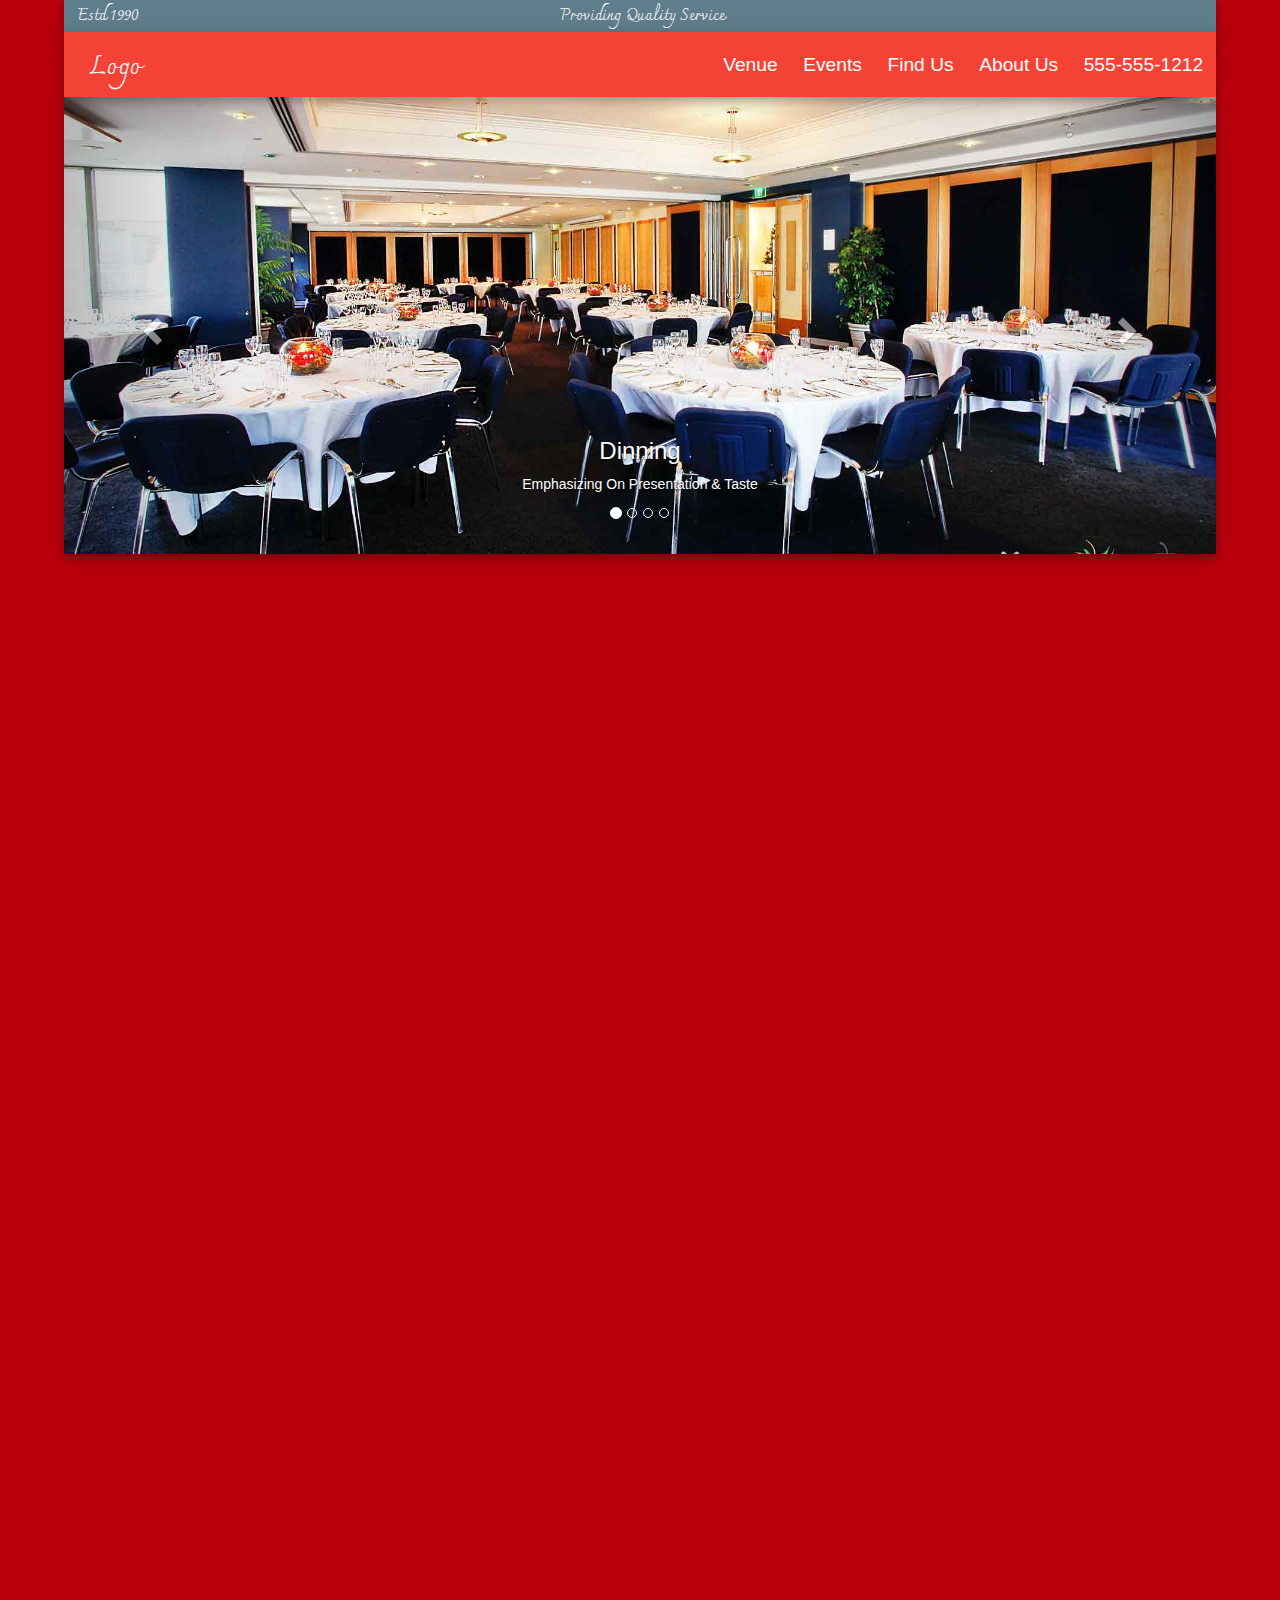
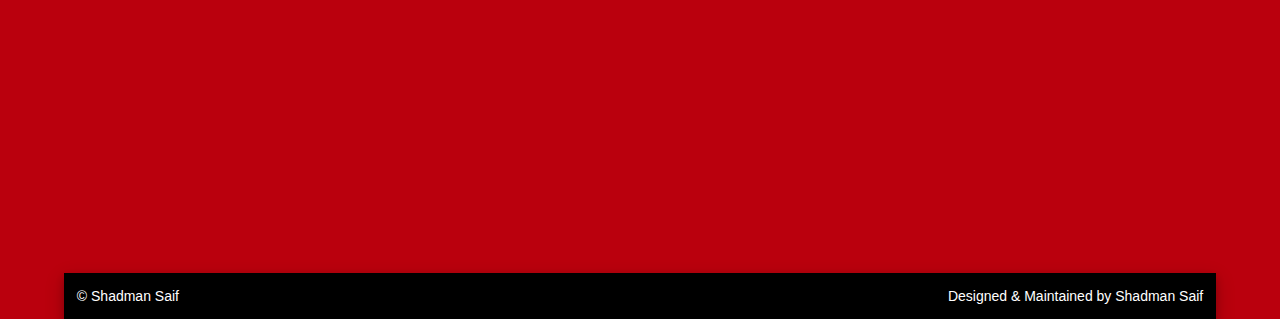
<file: Community Center/index.html>
<!DOCTYPE html>
<html lang="en-US">

<head>
    <title>
        Community Center
    </title>
    <!--For Bootstrap-->
    <link rel="stylesheet" href="https://maxcdn.bootstrapcdn.com/bootstrap/3.3.7/css/bootstrap.min.css">
    <script src="https://code.jquery.com/jquery-3.3.1.js" integrity="sha256-2Kok7MbOyxpgUVvAk/HJ2jigOSYS2auK4Pfzbm7uH60=" crossorigin="anonymous"></script>
    <script src="https://maxcdn.bootstrapcdn.com/bootstrap/3.3.7/js/bootstrap.min.js"></script>
    <!--Fonts And Icons-->
    <link href="https://fonts.googleapis.com/css?family=Charmonman" rel="stylesheet">
    <link rel="stylesheet" href="https://use.fontawesome.com/releases/v5.4.1/css/all.css" integrity="sha384-5sAR7xN1Nv6T6+dT2mhtzEpVJvfS3NScPQTrOxhwjIuvcA67KV2R5Jz6kr4abQsz" crossorigin="anonymous">
    <!--Own Library-->
    <link rel="stylesheet" type="text/css" href="Style.css">
    <meta charset="utf-8">
    <meta name="viewport" content="width=device-width, initial-scale=1.0">
</head>

<body style="background-color: #ba000d; overflow-x: hidden;" class="no-copy">

    <!--Phone Top Bar-->
    <div class="barTopMobile boxShadowUp" style="width: 90vw; margin: auto; text-align: center;">
        <a href="#">
            <i class="fab fa-facebook-square barTopIconMobile"></i>
            <!--Multiple Classes-->
        </a>
        <a href="#">
            <i class="fab fa-instagram barTopIconMobile"></i>
        </a>
    </div>
    <!--Phone Top Bar-->

    <!--Desktop Top Bar-->
    <div class="barTop boxShadowUp" style="width: 90vw; margin: auto;">
        <span class="estd">Estd 1990</span>
        <span style="position: relative; left: 33vw; top: 0.5vw;">Providing Quality Service</span>
        <a href="#">
            <i class="fab fa-facebook-square barTopIcon"></i>
        </a>
        <a href="#">
            <i class="fab fa-instagram barTopIcon"></i>
        </a>
    </div>
    <!--Desktop Top Bar-->

    <header style="position: sticky; top: 0px; z-index: 100; width: 90vw; margin: auto;" class="boxShadowUp mainMenu">
        <ul class="LandingPageHeader">
            <li class="Logo"><a href="#home">Logo</a></li>
            <li class="headerListDesktop">
                <a href="tel:+1-555-555-1212">
                    <i class="fas fa-phone-volume"></i>
                    <span>555-555-1212</span>
                </a>
            </li>
            <li class="headerListDesktop"><a href="about.html">About Us</a></li>
            <li class="headerListDesktop"><a href="#findUs">Find Us</a></li>
            <li class="headerListDesktop"><a href="#events">Events</a></li>
            <li class="headerListDesktop"><a href="#venue">Venue</a></li>
        </ul>
    </header>

    <!--Menu Bar Mobile-->
    <nav class="mobileMenu boxShadowUp">
        <!--To help align the logo-->
        <i class="glyphicon glyphicon-remove mobileMenuIcon" style="float:left; visibility:hidden;"></i>
        <!--To help align the logo-->

        <a href="#home" class="LogoMobile">Badhua</a>
        <a class="mobileMenuIcon" id="mobileMenu"><i id="menuIcon" class="glyphicon glyphicon-menu-hamburger"></i></a>
        <!--PopUp-->
        <ul class="mobileMenuPopUpList" id="mobileMenuPopUpList">
            <li>
                <a href="tel:+1-555-555-1212">
                    <i class="fas fa-phone-volume"></i>
                    <span>555-555-1212</span>
                </a>
            </li>
            <li><a href="about.html">About Us</a></li>
            <li><a href="#findUs">Find Us</a></li>
            <li><a href="#events">Events</a></li>
            <li><a href="#venue">Venue</a></li>
        </ul>
    </nav>
    <!--Menu Bar Mobile-->


    <!--Main Slide Show Start-->
    <div id="myCarouselMain" class="carousel slide" data-ride="carousel" style="max-width: 90vw; margin: auto;">
        <!-- Indicators -->
        <ol class="carousel-indicators">
            <li data-target="#myCarouselMain" data-slide-to="0" class="active"></li>
            <li data-target="#myCarouselMain" data-slide-to="1"></li>
            <li data-target="#myCarouselMain" data-slide-to="2"></li>
            <li data-target="#myCarouselMain" data-slide-to="3"></li>
        </ol>

        <!-- Wrapper for slides -->
        <div class="carousel-inner boxShadowUp">
            <div class="item active">
                <img src="Images/img1.jpg" alt="Dinning" width="100%" height="auto%">
                <div class="carousel-caption">
                    <h3>Dinning</h3>
                    <p>Emphasizing On Presentation & Taste</p>
                </div>
            </div>

            <div class="item">
                <img src="Images/img2.jpg" alt="Chicago" width="100%" height="auto">
                <div class="carousel-caption">
                    <h3>Chicago</h3>
                    <p>Thank you, Chicago!</p>
                </div>
            </div>

            <div class="item">
                <img src="Images/img3.jpg" alt="New York" width="100%" height="auto">
                <div class="carousel-caption">
                    <h3>New York</h3>
                    <p>We love the Big Apple!</p>
                </div>
            </div>

            <div class="item">
                <img src="Images/img4.jpg" alt="New York" width="100%" height="auto">
                <div class="carousel-caption">
                    <h3>New York</h3>
                    <p>We love the Big Apple!</p>
                </div>
            </div>
        </div>

        <!-- Left and right controls -->
        <a class="left carousel-control" href="#myCarouselMain" data-slide="prev">
            <span class="glyphicon glyphicon-chevron-left"></span>
            <span class="sr-only">Previous</span>
        </a>
        <a class="right carousel-control" href="#myCarouselMain" data-slide="next">
            <span class="glyphicon glyphicon-chevron-right"></span>
            <span class="sr-only">Next</span>
        </a>
    </div>
    <!--Main Slide Show End-->

    <!--Card1-->
    <div id="card-1" class="card boxShadowUp">
        <h2>Venue</h2>
        <p>
            <img src="Images/img3.jpg" alt="New York" style="float: left;"> This is some text. This is some text. This is some text. This is some text. This is some text. This is some text. This is some text. This is some text.
        </p>
        <h6><a href="">Details <i class="fas fa-angle-double-right"></i></a></h6>
    </div>
    <!--Card1-->

    <!--Card2-->
    <div id="card-2" class="card boxShadowUp">
        <h2>Events</h2>
        <p>
            <img src="Images/img4.jpg" alt="New York" style="float: right;"> This is some text. This is some text. This is some text. This is some text. This is some text. This is some text. This is some text. This is some text.
        </p>
        <h6><a href="">Details <i class="fas fa-angle-double-right"></i></a></h6>
    </div>
    <!--Card2-->

    <!--Card3-->
    <section id="card-3" class="card boxShadowUp">
        <h2>About</h2>
        <p>
            <img src="Images/img1.jpg" alt="New York" style="float: left;"> This is some text. This is some text. This is some text. This is some text. This is some text. This is some text. This is some text. This is some text.
        </p>
        <h6><a href="">Details <i class="fas fa-angle-double-right"></i></a></h6>
    </section>
    <!--Card3-->

    <!--Footer-->
    <footer class="boxShadowUp footer">
        <p>
            <span>© Shadman Saif</span>
            <span style="float: right;">Designed & Maintained by Shadman Saif</span>
        </p>
    </footer>
    <!--Footer-->

    <!--Footer Mobile-->
    <footer class="footerMobile boxShadowUp">
        <p>© Shadman Saif</p>
        <p>Designed & Maintained by Shadman Saif</p>
    </footer>
    <!--Footer Mobile-->

    <!--Own Script-->
    <script type="text/javascript" src="Slider.js"></script>
</body>

</html>
</file>
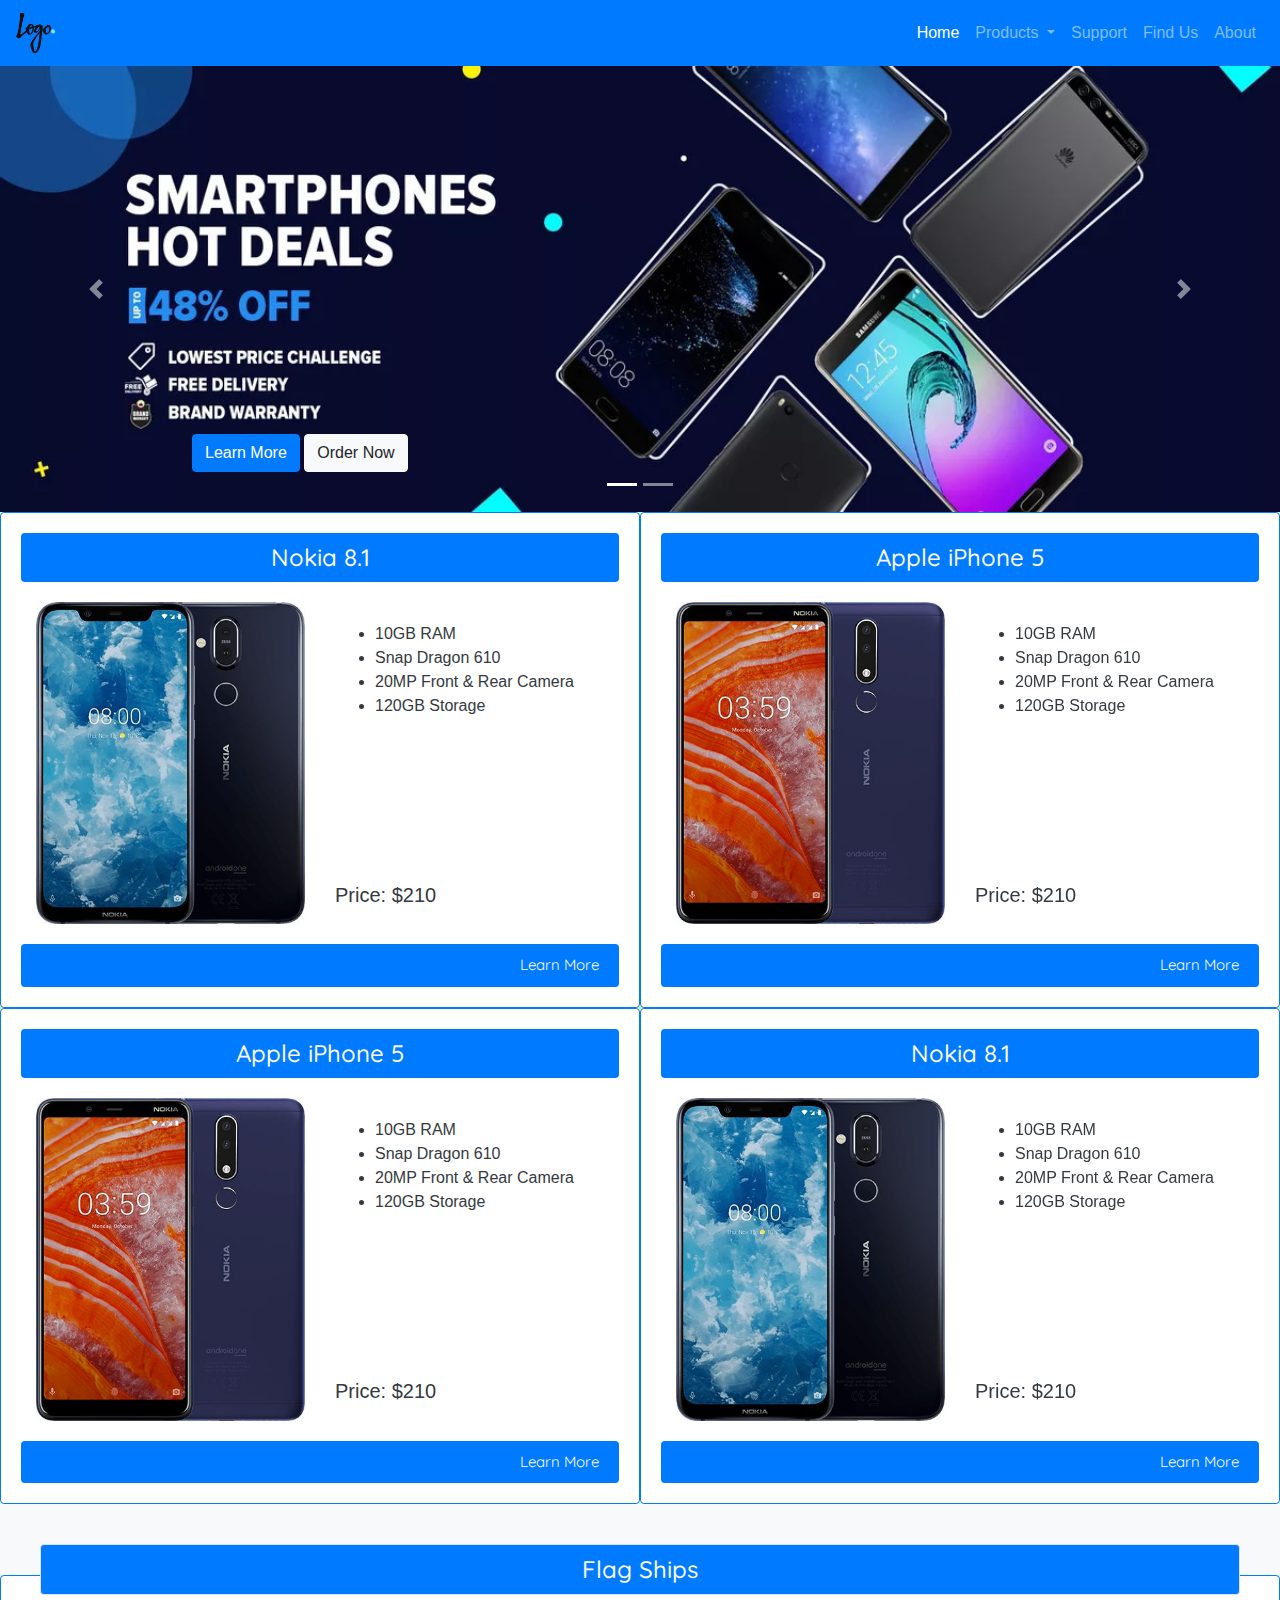
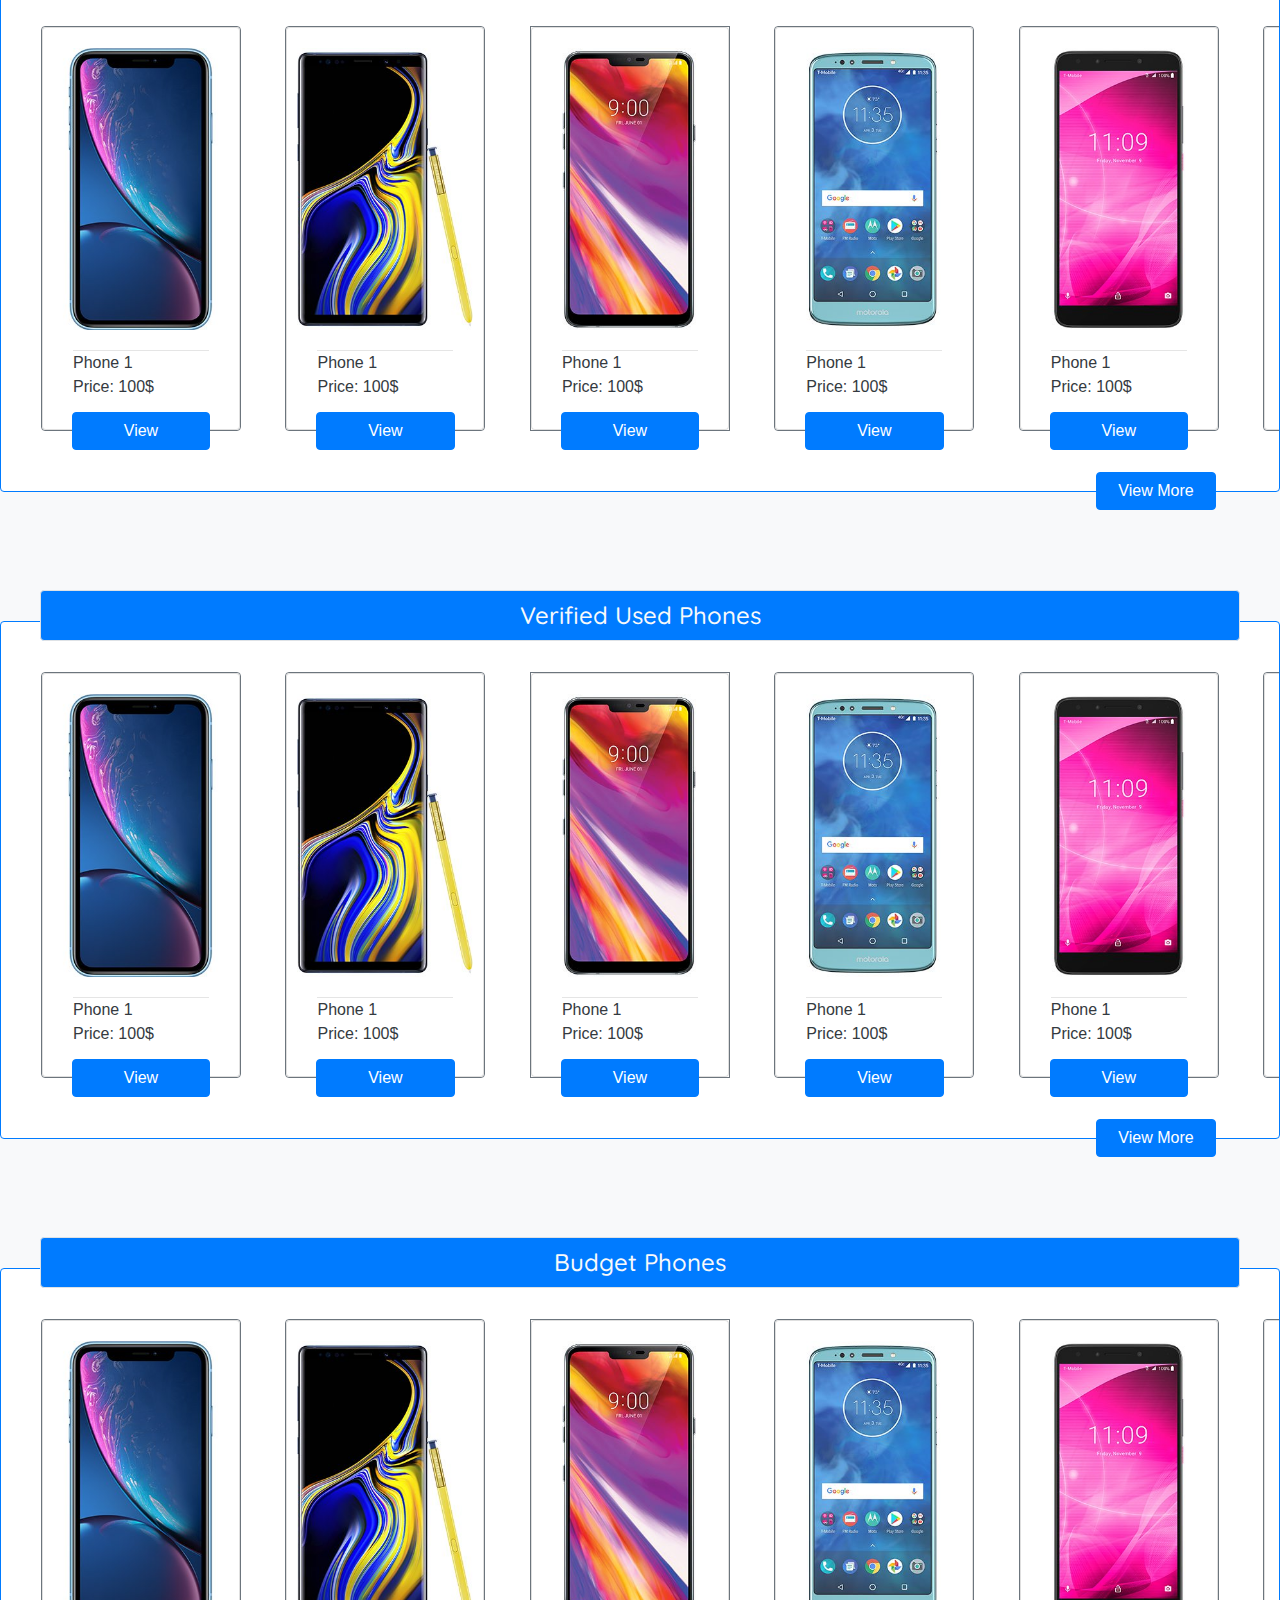
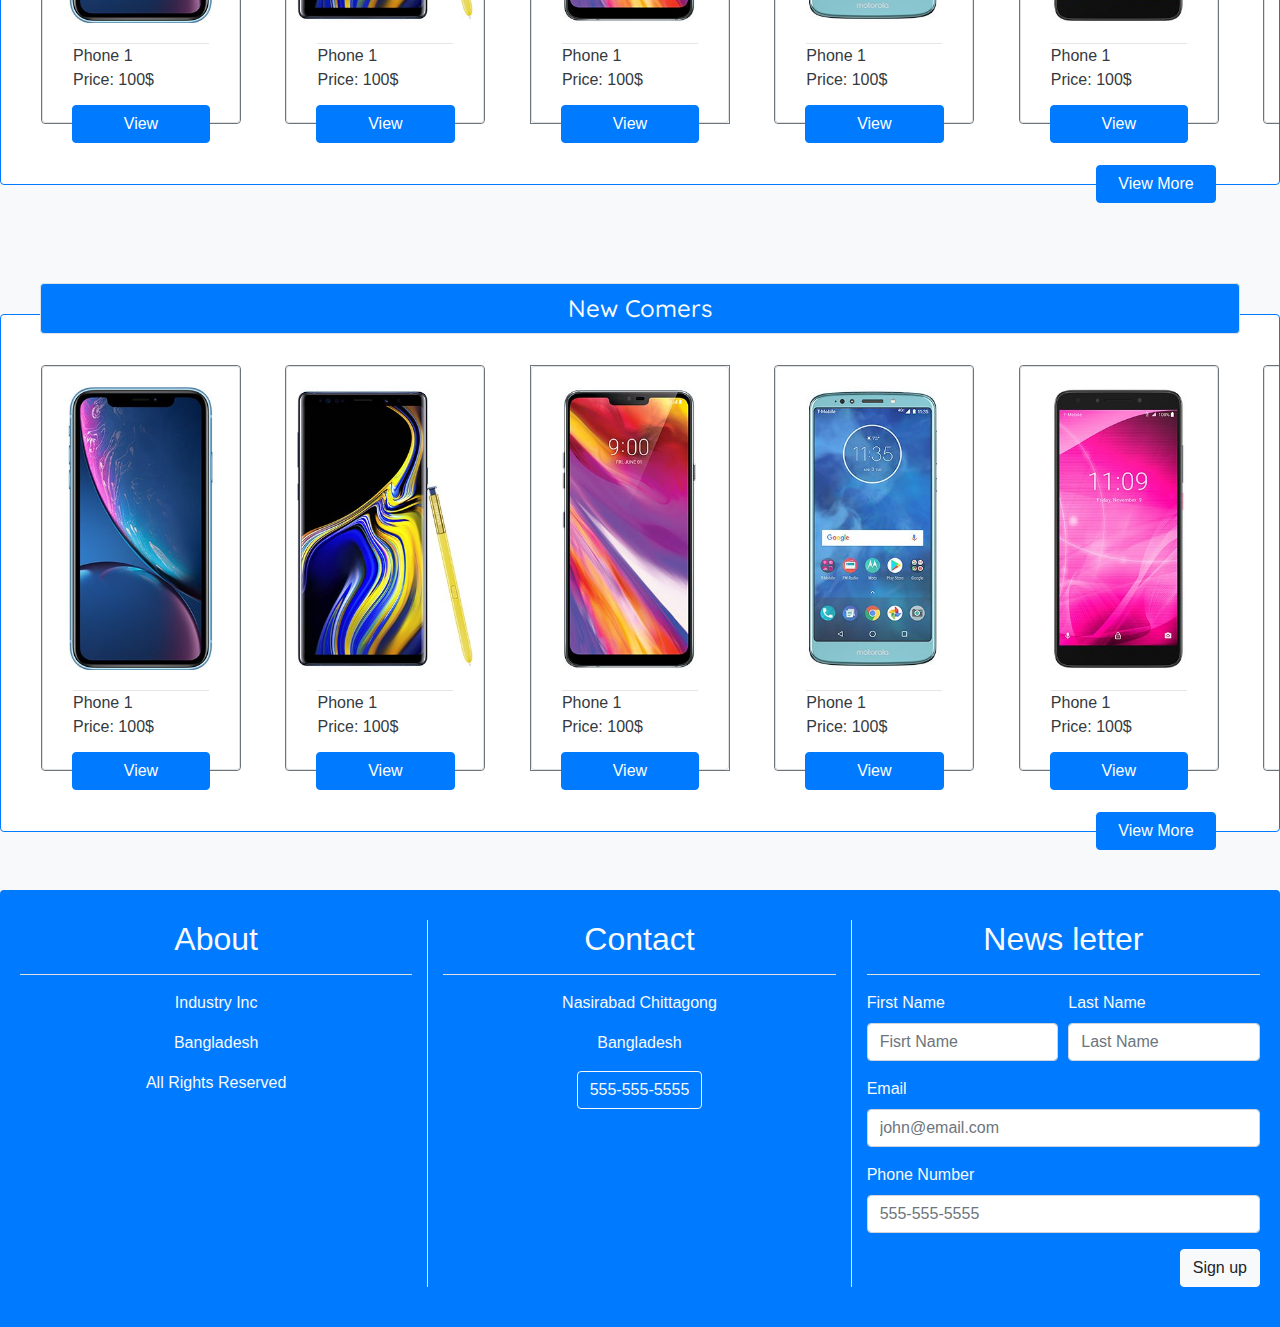
<file: Phone Shop/index.html>
<!DOCTYPE html>
<html>

<head>
    <meta charset="utf-8">
    <meta http-equiv="X-UA-Compatible" content="IE=edge">
    <meta name="viewport" content="width=device-width, initial-scale=1">

    <!--Bootstrap CSS-->
    <link rel="stylesheet" href="https://maxcdn.bootstrapcdn.com/bootstrap/4.0.0/css/bootstrap.min.css" integrity="sha384-Gn5384xqQ1aoWXA+058RXPxPg6fy4IWvTNh0E263XmFcJlSAwiGgFAW/dAiS6JXm" crossorigin="anonymous">

    <!--Font Awesome-->
    <link rel="stylesheet" href="https://use.fontawesome.com/releases/v5.7.2/css/all.css" integrity="sha384-fnmOCqbTlWIlj8LyTjo7mOUStjsKC4pOpQbqyi7RrhN7udi9RwhKkMHpvLbHG9Sr" crossorigin="anonymous">

    <!--Custom CSS-->
    <link rel="stylesheet" type="text/css" href="style.css">

    <!--Styling for the horizontal tile slider-->
    <link rel="stylesheet" type="text/css" href="tileSliderstyle.css">

    <!--Google Fonts-->
    <link href="https://fonts.googleapis.com/css?family=Quicksand" rel="stylesheet">

    <title>Phone Shop</title>
</head>

<body class="text-dark bg-light">

    <!--Navbar-->

    <nav class="navbar sticky-top navbar-expand-lg navbar-dark bg-primary">
        <a class="navbar-brand" href="#"><img src="img/Logo_TV_2015.svg.png" height="40px"></a>
        <button class="navbar-toggler" type="button" data-toggle="collapse" data-target="#navbarSupportedContent" aria-controls="navbarSupportedContent" aria-expanded="false" aria-label="Toggle navigation">
			<span class="navbar-toggler-icon"></span>
		</button>

        <div class="collapse navbar-collapse" id="navbarSupportedContent">
            <ul class="navbar-nav ml-auto">
                <li class="nav-item active">
                    <a class="nav-link" href="#">Home <span class="sr-only">(current)</span></a>
                </li>
                <li class="nav-item dropdown">
                    <a class="nav-link dropdown-toggle" href="#" id="navbarDropdown" role="button" data-toggle="dropdown" aria-haspopup="true" aria-expanded="false">
						Products
					</a>
                    <div class="dropdown-menu" aria-labelledby="navbarDropdown">
                        <a class="dropdown-item" href="#">Flag Ships</a>
                        <a class="dropdown-item" href="#">Newcomer</a>
                        <a class="dropdown-item" href="#">Verified Used Phone</a>
                        <a class="dropdown-item" href="#">Budget Phones</a>
                        <a class="dropdown-item" href="#">View All</a>
                    </div>
                </li>
                <li class="nav-item">
                    <a class="nav-link" href="#">Support</a>
                </li>
                <li class="nav-item">
                    <a class="nav-link" href="#">Find Us</a>
                </li>
                <li class="nav-item">
                    <a class="nav-link" href="#">About</a>
                </li>
            </ul>
        </div>
    </nav>


    <!--Carousel-->
    <div id="carouselExampleIndicators" class="carousel slide" data-ride="carousel">
        <ol class="carousel-indicators">
            <li data-target="#carouselExampleIndicators" data-slide-to="0" class="active"></li>
            <li data-target="#carouselExampleIndicators" data-slide-to="1"></li>
        </ol>
        <div class="carousel-inner">
            <div class="carousel-item active">
                <img class="d-block w-100 homeCarouselImg" src="img/slideshow1.jpg" alt="First slide">
                <div class="carousel-caption d-none d-md-block" style="text-align: left;">
                    <button type="button" class="btn btn-primary">
						Learn More
					</button>
                    <button type="button" class="btn btn-light">
						Order Now
					</button>
                </div>
            </div>
            <div class="carousel-item">
                <img class="d-block w-100 homeCarouselImg" src="img/slideshow2.jpg" alt="Second slide">
                <div class="carousel-caption d-none d-md-block" style="text-align: left;">
                    <button type="button" class="btn btn-primary">
						Learn More
					</button>
                    <button type="button" class="btn btn-light">
						Order Now
					</button>
                </div>
            </div>
        </div>
        <a class="carousel-control-prev" href="#carouselExampleIndicators" role="button" data-slide="prev">
            <span class="carousel-control-prev-icon" aria-hidden="true"></span>
            <span class="sr-only">Previous</span>
        </a>
        <a class="carousel-control-next" href="#carouselExampleIndicators" role="button" data-slide="next">
            <span class="carousel-control-next-icon" aria-hidden="true"></span>
            <span class="sr-only">Next</span>
        </a>
    </div>


    <!--Showcase-->
    <div class="container-fluid">

        <div class="row">

            <a href="#" class="col-xs-12 col-sm-12 col-md-12 col-lg-6 col-xl-6 text-dark showCaseCard rounded">
                <h4 class="text-center text-light bg-primary showCaseHead rounded">Nokia 8.1</h4>

                <div class="container-fluid showCaseCardChildContainer">
                    <div class="row">
                        <div class="col-xs-6 col-sm-6 col-md-6 col-lg-6 col-xl-6">
                            <img src="img/nokia_8_1-Recommended-Pie.jpg" width="100%">
                        </div>
                        <div class="col-xs-6 col-sm-6 col-md-6 col-lg-6 col-xl-6" style="margin-top: 20px;">
                            <ul style="height: 80%;">
                                <li>10GB RAM</li>
                                <li>Snap Dragon 610</li>
                                <li>20MP Front & Rear Camera</li>
                                <li>120GB Storage</li>
                            </ul>
                            <p class="lead" ">Price: $210</p>
						</div>
					</div>
				</div>

				<p class="text-right bg-primary text-light rounded showCaseFoot ">Learn More</p>
				
			</a>

			<a href="# " class="col-xs-12 col-sm-12 col-md-12 col-lg-6 col-xl-6 text-dark showCaseCard rounded ">

				<h4 class="text-center text-light bg-primary showCaseHead rounded ">Apple iPhone 5</h4>

				<div class="container-fluid showCaseCardChildContainer ">
					<div class="row ">
						<div class="col-xs-6 col-sm-6 col-md-6 col-lg-6 col-xl-6 ">
							<img src="img/nokia_3_1_Plus-Recommended.jpg " width="100% ">
						</div>
						<div class="col-xs-6 col-sm-6 col-md-6 col-lg-6 col-xl-6 " style="margin-top: 20px; ">
							<ul style="height: 80%; ">
								<li>10GB RAM</li>
								<li>Snap Dragon 610</li>
								<li>20MP Front & Rear Camera</li>
								<li>120GB Storage</li>
							</ul>
							<p class="lead "">Price: $210</p>
                        </div>
                    </div>
                </div>

                <p class="text-right bg-primary text-light rounded showCaseFoot">Learn More</p>

            </a>

            <a href="#" class="col-xs-12 col-sm-12 col-md-12 col-lg-6 col-xl-6 text-dark showCaseCard rounded">

                <h4 class="text-center text-light bg-primary showCaseHead rounded">Apple iPhone 5</h4>

                <div class="container-fluid showCaseCardChildContainer">
                    <div class="row">
                        <div class="col-xs-6 col-sm-6 col-md-6 col-lg-6 col-xl-6">
                            <img src="img/nokia_3_1_Plus-Recommended.jpg" width="100%">
                        </div>
                        <div class="col-xs-6 col-sm-6 col-md-6 col-lg-6 col-xl-6" style="margin-top: 20px;">
                            <ul style="height: 80%;">
                                <li>10GB RAM</li>
                                <li>Snap Dragon 610</li>
                                <li>20MP Front & Rear Camera</li>
                                <li>120GB Storage</li>
                            </ul>
                            <p class="lead" ">Price: $210</p>
						</div>
					</div>
				</div>

				<p class="text-right bg-primary text-light rounded showCaseFoot ">Learn More</p>
				
			</a>


			<a href="# " class="col-xs-12 col-sm-12 col-md-12 col-lg-6 col-xl-6 text-dark showCaseCard rounded ">
				<h4 class="text-center text-light bg-primary showCaseHead rounded ">Nokia 8.1</h4>

				<div class="container-fluid showCaseCardChildContainer ">
					<div class="row ">
						<div class="col-xs-6 col-sm-6 col-md-6 col-lg-6 col-xl-6 ">
							<img src="img/nokia_8_1-Recommended-Pie.jpg " width="100% ">
						</div>
						<div class="col-xs-6 col-sm-6 col-md-6 col-lg-6 col-xl-6 " style="margin-top: 20px; ">
							<ul style="height: 80%; ">
								<li>10GB RAM</li>
								<li>Snap Dragon 610</li>
								<li>20MP Front & Rear Camera</li>
								<li>120GB Storage</li>
							</ul>
							<p class="lead "">Price: $210</p>
                        </div>
                    </div>
                </div>

                <p class="text-right bg-primary text-light rounded showCaseFoot">Learn More</p>

            </a>

        </div>

    </div>

    <!--Categories-->

    <h4 class="border bg-primary text-light text-center catHead rounded">
        Flag Ships
    </h4>
    <div class="parentSliderContainer border border-primary bg-white rounded" style="margin-top: 0px;">
        <!--This order of leftArrowButton-tileSliderContainer-rightArrowButton must be ensured since our script uses the sibling porperty to locate the tileSliderContainer when the button is pressed-->
        <button class="leftArrowButton" type="button">
			<i class="fas fa-arrow-circle-left"></i>
		</button>
        <div class="tileSliderContainer">

            <!--Cards-->
            <div class="cardWrapper tiles border border-secondary rounded">
                <button class="cardSpecBtn" onclick="foo(event)">
					<span class="fas fa-info-circle rounded-circle bg-light"></span>
				</button>
                <div class="card" style="width: 100%">
                    <img style="max-height: 440px; max-width: 274px; margin: auto; margin-top: 10px;" class="card-img-top" src="img/Apple-iPhoneXr-Blue-1-sx.jpg" alt="Card image cap">
                    <div class="card-body">
                        <hr style="margin: 0;">
                        <p style="margin: 0;">Phone 1</p>
                        <p style="margin: 0;">Price: 100$</p>
                    </div>
                </div>
                <button class="btn btn-primary cardViewBtn">
					View
				</button>
            </div>

            <div class="cardWrapper tiles border border-secondary rounded">
                <button class="cardSpecBtn" type="button" onclick="foo()">
					<span class="fas fa-info-circle rounded-circle bg-light"></span>
				</button>
                <div class="card" style="width: 100%">
                    <img style="max-height: 440px; max-width: 274px; margin: auto; margin-top: 10px;" class="card-img-top" src="img/Samsung-Galaxy_Note9-Ocean_Blue-1-sx.jpg" alt="Card image cap">
                    <div class="card-body">
                        <hr style="margin: 0;">
                        <p style="margin: 0;">Phone 1</p>
                        <p style="margin: 0;">Price: 100$</p>
                    </div>
                </div>
                <button class="btn btn-primary cardViewBtn">
					View
				</button>
            </div>

            <div class="cardWrapper tiles border border-secondary" rounded>
                <button class="cardSpecBtn" type="button" onclick="foo()">
					<span class="fas fa-info-circle rounded-circle bg-light"></span>
				</button>
                <div class="card" style="width: 100%">
                    <img style="max-height: 440px; max-width: 274px; margin: auto; margin-top: 10px;" class="card-img-top" src="img/LG-G7-ThinQ-Platinum-Gray-1-sx.jpg" alt="Card image cap">
                    <div class="card-body">
                        <hr style="margin: 0;">
                        <p style="margin: 0;">Phone 1</p>
                        <p style="margin: 0;">Price: 100$</p>
                    </div>
                </div>
                <button class="btn btn-primary cardViewBtn">
					View
				</button>
            </div>

            <div class="cardWrapper tiles border border-secondary rounded">
                <button class="cardSpecBtn" type="button" onclick="foo()">
					<span class="fas fa-info-circle rounded-circle bg-light"></span>
				</button>
                <div class="card" style="width: 100%">
                    <img style="max-height: 440px; max-width: 274px; margin: auto; margin-top: 10px;" class="card-img-top" src="img/Motorola-Moto-E5-Plus-Mineral-Blue-1-sx.jpg" alt="Card image cap">
                    <div class="card-body">
                        <hr style="margin: 0;">
                        <p style="margin: 0;">Phone 1</p>
                        <p style="margin: 0;">Price: 100$</p>
                    </div>
                </div>
                <button class="btn btn-primary cardViewBtn">
					View
				</button>
            </div>

            <div class="cardWrapper tiles border border-secondary rounded">
                <button class="cardSpecBtn" type="button" onclick="foo()">
					<span class="fas fa-info-circle rounded-circle bg-light"></span>
				</button>
                <div class="card" style="width: 100%">
                    <img style="max-height: 440px; max-width: 274px; margin: auto; margin-top: 10px;" class="card-img-top" src="img/TMO-REVVL-2-PLUS-MirrorBlack-1-sx.jpg" alt="Card image cap">
                    <div class="card-body">
                        <hr style="margin: 0;">
                        <p style="margin: 0;">Phone 1</p>
                        <p style="margin: 0;">Price: 100$</p>
                    </div>
                </div>
                <button class="btn btn-primary cardViewBtn">
					View
				</button>
            </div>

            <div class="cardWrapper tiles border border-secondary rounded">
                <button class="cardSpecBtn" type="button" onclick="foo()">
					<span class="fas fa-info-circle rounded-circle bg-light"></span>
				</button>
                <div class="card" style="width: 100%">
                    <img style="max-height: 440px; max-width: 274px; margin: auto; margin-top: 10px;" class="card-img-top" src="img/Motorola-Moto-E5-Play-Gray-1-sx.jpg" alt="Card image cap">
                    <div class="card-body">
                        <hr style="margin: 0;">
                        <p style="margin: 0;">Phone 1</p>
                        <p style="margin: 0;">Price: 100$</p>
                    </div>
                </div>
                <button class="btn btn-primary cardViewBtn">
					View
				</button>
            </div>

            <div class="cardWrapper tiles border border-secondary rounded">
                <button class="cardSpecBtn" type="button" onclick="foo()">
					<span class="fas fa-info-circle rounded-circle bg-light"></span>
				</button>
                <div class="card" style="width: 100%">
                    <img style="max-height: 440px; max-width: 274px; margin: auto; margin-top: 10px;" class="card-img-top" src="img/LG-Stylo-4-Aurora-Black-1-sx.jpg" alt="Card image cap">
                    <div class="card-body">
                        <hr style="margin: 0;">
                        <p style="margin: 0;">Phone 1</p>
                        <p style="margin: 0;">Price: 100$</p>
                    </div>
                </div>
                <button class="btn btn-primary cardViewBtn">
					View
				</button>
            </div>

            <div class="cardWrapper tiles border border-secondary rounded">
                <button class="cardSpecBtn">
					<span class="fas fa-info-circle rounded-circle bg-light"></span>
				</button>
                <div class="card" style="width: 100%">
                    <img style="max-height: 440px; max-width: 274px; margin: auto; margin-top: 10px;" class="card-img-top" src="img/Samsung-Galaxy-J7-Star-Blue-1-sx.jpg" alt="Card image cap">
                    <div class="card-body">
                        <hr style="margin: 0;">
                        <p style="margin: 0;">Phone 1</p>
                        <p style="margin: 0;">Price: 100$</p>
                    </div>
                </div>
                <button class="btn btn-primary cardViewBtn">
					View
				</button>
            </div>

            <div class="cardWrapper tiles border border-secondary rounded">
                <button class="cardSpecBtn">
					<span class="fas fa-info-circle rounded-circle bg-light"></span>
				</button>
                <div class="card" style="width: 100%">
                    <img style="max-height: 440px; max-width: 274px; margin: auto; margin-top: 10px;" class="card-img-top" src="img/LG-Aristo-Plus-2-blue-1-sx.jpg" alt="Card image cap">
                    <div class="card-body">
                        <hr style="margin: 0;">
                        <p style="margin: 0;">Phone 1</p>
                        <p style="margin: 0;">Price: 100$</p>
                    </div>
                </div>
                <button class="btn btn-primary cardViewBtn">
					View
				</button>
            </div>

            <div class="cardWrapper tiles border border-secondary rounded">
                <button class="cardSpecBtn">
					<span class="fas fa-info-circle rounded-circle bg-light"></span>
				</button>
                <div class="card" style="width: 100%">
                    <img style="max-height: 440px; max-width: 274px; margin: auto; margin-top: 10px;" class="card-img-top" src="img/Samsung-Galaxy-J3-Star-Gold-1-sx.jpg" alt="Card image cap">
                    <div class="card-body">
                        <hr style="margin: 0;">
                        <p style="margin: 0;">Phone 1</p>
                        <p style="margin: 0;">Price: 100$</p>
                    </div>
                </div>
                <button class="btn btn-primary cardViewBtn">
					View
				</button>
            </div>

            <div class="cardWrapper tiles border border-secondary rounded">
                <button class="cardSpecBtn">
					<span class="fas fa-info-circle rounded-circle bg-light"></span>
				</button>
                <div class="card" style="width: 100%">
                    <img style="max-height: 440px; max-width: 274px; margin: auto; margin-top: 10px;" class="card-img-top" src="img/alcactel-go-flip-midnight-blue-1-sx.jpg" alt="Card image cap">
                    <div class="card-body">
                        <hr style="margin: 0;">
                        <p style="margin: 0;">Phone 1</p>
                        <p style="margin: 0;">Price: 100$</p>
                    </div>
                </div>
                <button class="btn btn-primary cardViewBtn">
					View
				</button>
            </div>

            <div class="cardWrapper tiles border border-secondary rounded">
                <button class="cardSpecBtn">
					<span class="fas fa-info-circle rounded-circle bg-light"></span>
				</button>
                <div class="card" style="width: 100%">
                    <img style="max-height: 440px; max-width: 274px; margin: auto; margin-top: 10px;" class="card-img-top" src="img/TMO-REVVL-PLUS-Black-1-sx.jpg" alt="Card image cap">
                    <div class="card-body">
                        <hr style="margin: 0;">
                        <p style="margin: 0;">Phone 1</p>
                        <p style="margin: 0;">Price: 100$</p>
                    </div>
                </div>
                <button class="btn btn-primary cardViewBtn">
					View
				</button>
            </div>

            <div class="cardWrapper tiles border border-secondary rounded">
                <button class="cardSpecBtn">
					<span class="fas fa-info-circle rounded-circle bg-light"></span>
				</button>
                <div class="card" style="width: 100%">
                    <img style="max-height: 440px; max-width: 274px; margin: auto; margin-top: 10px;" class="card-img-top" src="img/Apple-iPhoneXsMax-Gold-1-sx.jpg" alt="Card image cap">
                    <div class="card-body">
                        <hr style="margin: 0;">
                        <p style="margin: 0;">Phone 1</p>
                        <p style="margin: 0;">Price: 100$</p>
                    </div>
                </div>
                <button class="btn btn-primary cardViewBtn">
					View
				</button>
            </div>

            <div class="cardWrapper tiles border border-secondary rounded">
                <button class="cardSpecBtn">
					<span class="fas fa-info-circle rounded-circle bg-light"></span>
				</button>
                <div class="card" style="width: 100%">
                    <img style="max-height: 440px; max-width: 274px; margin: auto; margin-top: 10px;" class="card-img-top" src="img/LG-V40-ThinQ-Black-1-sx.jpg" alt="Card image cap">
                    <div class="card-body">
                        <hr style="margin: 0;">
                        <p style="margin: 0;">Phone 1</p>
                        <p style="margin: 0;">Price: 100$</p>
                    </div>
                </div>
                <button class="btn btn-primary cardViewBtn">
					View
				</button>
            </div>
            <!--Cards-->

        </div>
        <button class="rightArrowButton" type="button">
			<i class="fas fa-arrow-circle-right"></i>
		</button>
    </div>
    <button class="btn btn-primary catFoot">
		View More
	</button>

    <!--Categories-->

    <h4 class="border bg-primary text-light text-center catHead rounded">
        Verified Used Phones
    </h4>
    <div class="parentSliderContainer border border-primary bg-white rounded" style="margin-top: 0px;">
        <!--This order of leftArrowButton-tileSliderContainer-rightArrowButton must be ensured since our script uses the sibling porperty to locate the tileSliderContainer when the button is pressed-->
        <button class="leftArrowButton" type="button">
			<i class="fas fa-arrow-circle-left"></i>
		</button>
        <div class="tileSliderContainer">

            <!--Cards-->
            <div class="cardWrapper tiles border border-secondary rounded">
                <button class="cardSpecBtn" type="button" onclick="foo()">
					<span class="fas fa-info-circle rounded-circle bg-light"></span>
				</button>
                <div class="card" style="width: 100%">
                    <img style="max-height: 440px; max-width: 274px; margin: auto; margin-top: 10px;" class="card-img-top" src="img/Apple-iPhoneXr-Blue-1-sx.jpg" alt="Card image cap">
                    <div class="card-body">
                        <hr style="margin: 0;">
                        <p style="margin: 0;">Phone 1</p>
                        <p style="margin: 0;">Price: 100$</p>
                    </div>
                </div>
                <button class="btn btn-primary cardViewBtn">
					View
				</button>
            </div>

            <div class="cardWrapper tiles border border-secondary rounded">
                <button class="cardSpecBtn" type="button" onclick="foo()">
					<span class="fas fa-info-circle rounded-circle bg-light"></span>
				</button>
                <div class="card" style="width: 100%">
                    <img style="max-height: 440px; max-width: 274px; margin: auto; margin-top: 10px;" class="card-img-top" src="img/Samsung-Galaxy_Note9-Ocean_Blue-1-sx.jpg" alt="Card image cap">
                    <div class="card-body">
                        <hr style="margin: 0;">
                        <p style="margin: 0;">Phone 1</p>
                        <p style="margin: 0;">Price: 100$</p>
                    </div>
                </div>
                <button class="btn btn-primary cardViewBtn">
					View
				</button>
            </div>

            <div class="cardWrapper tiles border border-secondary" rounded>
                <button class="cardSpecBtn" type="button" onclick="foo()">
					<span class="fas fa-info-circle rounded-circle bg-light"></span>
				</button>
                <div class="card" style="width: 100%">
                    <img style="max-height: 440px; max-width: 274px; margin: auto; margin-top: 10px;" class="card-img-top" src="img/LG-G7-ThinQ-Platinum-Gray-1-sx.jpg" alt="Card image cap">
                    <div class="card-body">
                        <hr style="margin: 0;">
                        <p style="margin: 0;">Phone 1</p>
                        <p style="margin: 0;">Price: 100$</p>
                    </div>
                </div>
                <button class="btn btn-primary cardViewBtn">
					View
				</button>
            </div>

            <div class="cardWrapper tiles border border-secondary rounded">
                <button class="cardSpecBtn" type="button" onclick="foo()">
					<span class="fas fa-info-circle rounded-circle bg-light"></span>
				</button>
                <div class="card" style="width: 100%">
                    <img style="max-height: 440px; max-width: 274px; margin: auto; margin-top: 10px;" class="card-img-top" src="img/Motorola-Moto-E5-Plus-Mineral-Blue-1-sx.jpg" alt="Card image cap">
                    <div class="card-body">
                        <hr style="margin: 0;">
                        <p style="margin: 0;">Phone 1</p>
                        <p style="margin: 0;">Price: 100$</p>
                    </div>
                </div>
                <button class="btn btn-primary cardViewBtn">
					View
				</button>
            </div>

            <div class="cardWrapper tiles border border-secondary rounded">
                <button class="cardSpecBtn" type="button" onclick="foo()">
					<span class="fas fa-info-circle rounded-circle bg-light"></span>
				</button>
                <div class="card" style="width: 100%">
                    <img style="max-height: 440px; max-width: 274px; margin: auto; margin-top: 10px;" class="card-img-top" src="img/TMO-REVVL-2-PLUS-MirrorBlack-1-sx.jpg" alt="Card image cap">
                    <div class="card-body">
                        <hr style="margin: 0;">
                        <p style="margin: 0;">Phone 1</p>
                        <p style="margin: 0;">Price: 100$</p>
                    </div>
                </div>
                <button class="btn btn-primary cardViewBtn">
					View
				</button>
            </div>

            <div class="cardWrapper tiles border border-secondary rounded">
                <button class="cardSpecBtn" type="button" onclick="foo()">
					<span class="fas fa-info-circle rounded-circle bg-light"></span>
				</button>
                <div class="card" style="width: 100%">
                    <img style="max-height: 440px; max-width: 274px; margin: auto; margin-top: 10px;" class="card-img-top" src="img/Motorola-Moto-E5-Play-Gray-1-sx.jpg" alt="Card image cap">
                    <div class="card-body">
                        <hr style="margin: 0;">
                        <p style="margin: 0;">Phone 1</p>
                        <p style="margin: 0;">Price: 100$</p>
                    </div>
                </div>
                <button class="btn btn-primary cardViewBtn">
					View
				</button>
            </div>

            <div class="cardWrapper tiles border border-secondary rounded">
                <button class="cardSpecBtn" type="button" onclick="foo()">
					<span class="fas fa-info-circle rounded-circle bg-light"></span>
				</button>
                <div class="card" style="width: 100%">
                    <img style="max-height: 440px; max-width: 274px; margin: auto; margin-top: 10px;" class="card-img-top" src="img/LG-Stylo-4-Aurora-Black-1-sx.jpg" alt="Card image cap">
                    <div class="card-body">
                        <hr style="margin: 0;">
                        <p style="margin: 0;">Phone 1</p>
                        <p style="margin: 0;">Price: 100$</p>
                    </div>
                </div>
                <button class="btn btn-primary cardViewBtn">
					View
				</button>
            </div>

            <div class="cardWrapper tiles border border-secondary rounded">
                <button class="cardSpecBtn">
					<span class="fas fa-info-circle rounded-circle bg-light"></span>
				</button>
                <div class="card" style="width: 100%">
                    <img style="max-height: 440px; max-width: 274px; margin: auto; margin-top: 10px;" class="card-img-top" src="img/Samsung-Galaxy-J7-Star-Blue-1-sx.jpg" alt="Card image cap">
                    <div class="card-body">
                        <hr style="margin: 0;">
                        <p style="margin: 0;">Phone 1</p>
                        <p style="margin: 0;">Price: 100$</p>
                    </div>
                </div>
                <button class="btn btn-primary cardViewBtn">
					View
				</button>
            </div>

            <div class="cardWrapper tiles border border-secondary rounded">
                <button class="cardSpecBtn">
					<span class="fas fa-info-circle rounded-circle bg-light"></span>
				</button>
                <div class="card" style="width: 100%">
                    <img style="max-height: 440px; max-width: 274px; margin: auto; margin-top: 10px;" class="card-img-top" src="img/LG-Aristo-Plus-2-blue-1-sx.jpg" alt="Card image cap">
                    <div class="card-body">
                        <hr style="margin: 0;">
                        <p style="margin: 0;">Phone 1</p>
                        <p style="margin: 0;">Price: 100$</p>
                    </div>
                </div>
                <button class="btn btn-primary cardViewBtn">
					View
				</button>
            </div>

            <div class="cardWrapper tiles border border-secondary rounded">
                <button class="cardSpecBtn">
					<span class="fas fa-info-circle rounded-circle bg-light"></span>
				</button>
                <div class="card" style="width: 100%">
                    <img style="max-height: 440px; max-width: 274px; margin: auto; margin-top: 10px;" class="card-img-top" src="img/Samsung-Galaxy-J3-Star-Gold-1-sx.jpg" alt="Card image cap">
                    <div class="card-body">
                        <hr style="margin: 0;">
                        <p style="margin: 0;">Phone 1</p>
                        <p style="margin: 0;">Price: 100$</p>
                    </div>
                </div>
                <button class="btn btn-primary cardViewBtn">
					View
				</button>
            </div>

            <div class="cardWrapper tiles border border-secondary rounded">
                <button class="cardSpecBtn">
					<span class="fas fa-info-circle rounded-circle bg-light"></span>
				</button>
                <div class="card" style="width: 100%">
                    <img style="max-height: 440px; max-width: 274px; margin: auto; margin-top: 10px;" class="card-img-top" src="img/alcactel-go-flip-midnight-blue-1-sx.jpg" alt="Card image cap">
                    <div class="card-body">
                        <hr style="margin: 0;">
                        <p style="margin: 0;">Phone 1</p>
                        <p style="margin: 0;">Price: 100$</p>
                    </div>
                </div>
                <button class="btn btn-primary cardViewBtn">
					View
				</button>
            </div>

            <div class="cardWrapper tiles border border-secondary rounded">
                <button class="cardSpecBtn">
					<span class="fas fa-info-circle rounded-circle bg-light"></span>
				</button>
                <div class="card" style="width: 100%">
                    <img style="max-height: 440px; max-width: 274px; margin: auto; margin-top: 10px;" class="card-img-top" src="img/TMO-REVVL-PLUS-Black-1-sx.jpg" alt="Card image cap">
                    <div class="card-body">
                        <hr style="margin: 0;">
                        <p style="margin: 0;">Phone 1</p>
                        <p style="margin: 0;">Price: 100$</p>
                    </div>
                </div>
                <button class="btn btn-primary cardViewBtn">
					View
				</button>
            </div>

            <div class="cardWrapper tiles border border-secondary rounded">
                <button class="cardSpecBtn">
					<span class="fas fa-info-circle rounded-circle bg-light"></span>
				</button>
                <div class="card" style="width: 100%">
                    <img style="max-height: 440px; max-width: 274px; margin: auto; margin-top: 10px;" class="card-img-top" src="img/Apple-iPhoneXsMax-Gold-1-sx.jpg" alt="Card image cap">
                    <div class="card-body">
                        <hr style="margin: 0;">
                        <p style="margin: 0;">Phone 1</p>
                        <p style="margin: 0;">Price: 100$</p>
                    </div>
                </div>
                <button class="btn btn-primary cardViewBtn">
					View
				</button>
            </div>

            <div class="cardWrapper tiles border border-secondary rounded">
                <button class="cardSpecBtn">
					<span class="fas fa-info-circle rounded-circle bg-light"></span>
				</button>
                <div class="card" style="width: 100%">
                    <img style="max-height: 440px; max-width: 274px; margin: auto; margin-top: 10px;" class="card-img-top" src="img/LG-V40-ThinQ-Black-1-sx.jpg" alt="Card image cap">
                    <div class="card-body">
                        <hr style="margin: 0;">
                        <p style="margin: 0;">Phone 1</p>
                        <p style="margin: 0;">Price: 100$</p>
                    </div>
                </div>
                <button class="btn btn-primary cardViewBtn">
					View
				</button>
            </div>
            <!--Cards-->

        </div>
        <button class="rightArrowButton" type="button">
			<i class="fas fa-arrow-circle-right"></i>
		</button>
    </div>
    <button class="btn btn-primary catFoot">
		View More
	</button>

    <!--Categories-->

    <h4 class="border bg-primary text-light text-center catHead rounded">
        Budget Phones
    </h4>
    <div class="parentSliderContainer border border-primary bg-white rounded" style="margin-top: 0px;">
        <!--This order of leftArrowButton-tileSliderContainer-rightArrowButton must be ensured since our script uses the sibling porperty to locate the tileSliderContainer when the button is pressed-->
        <button class="leftArrowButton" type="button">
			<i class="fas fa-arrow-circle-left"></i>
		</button>
        <div class="tileSliderContainer">

            <!--Cards-->
            <div class="cardWrapper tiles border border-secondary rounded">
                <button class="cardSpecBtn" type="button" onclick="foo()">
					<span class="fas fa-info-circle rounded-circle bg-light"></span>
				</button>
                <div class="card" style="width: 100%">
                    <img style="max-height: 440px; max-width: 274px; margin: auto; margin-top: 10px;" class="card-img-top" src="img/Apple-iPhoneXr-Blue-1-sx.jpg" alt="Card image cap">
                    <div class="card-body">
                        <hr style="margin: 0;">
                        <p style="margin: 0;">Phone 1</p>
                        <p style="margin: 0;">Price: 100$</p>
                    </div>
                </div>
                <button class="btn btn-primary cardViewBtn">
					View
				</button>
            </div>

            <div class="cardWrapper tiles border border-secondary rounded">
                <button class="cardSpecBtn" type="button" onclick="foo()">
					<span class="fas fa-info-circle rounded-circle bg-light"></span>
				</button>
                <div class="card" style="width: 100%">
                    <img style="max-height: 440px; max-width: 274px; margin: auto; margin-top: 10px;" class="card-img-top" src="img/Samsung-Galaxy_Note9-Ocean_Blue-1-sx.jpg" alt="Card image cap">
                    <div class="card-body">
                        <hr style="margin: 0;">
                        <p style="margin: 0;">Phone 1</p>
                        <p style="margin: 0;">Price: 100$</p>
                    </div>
                </div>
                <button class="btn btn-primary cardViewBtn">
					View
				</button>
            </div>

            <div class="cardWrapper tiles border border-secondary" rounded>
                <button class="cardSpecBtn" type="button" onclick="foo()">
					<span class="fas fa-info-circle rounded-circle bg-light"></span>
				</button>
                <div class="card" style="width: 100%">
                    <img style="max-height: 440px; max-width: 274px; margin: auto; margin-top: 10px;" class="card-img-top" src="img/LG-G7-ThinQ-Platinum-Gray-1-sx.jpg" alt="Card image cap">
                    <div class="card-body">
                        <hr style="margin: 0;">
                        <p style="margin: 0;">Phone 1</p>
                        <p style="margin: 0;">Price: 100$</p>
                    </div>
                </div>
                <button class="btn btn-primary cardViewBtn">
					View
				</button>
            </div>

            <div class="cardWrapper tiles border border-secondary rounded">
                <button class="cardSpecBtn" type="button" onclick="foo()">
					<span class="fas fa-info-circle rounded-circle bg-light"></span>
				</button>
                <div class="card" style="width: 100%">
                    <img style="max-height: 440px; max-width: 274px; margin: auto; margin-top: 10px;" class="card-img-top" src="img/Motorola-Moto-E5-Plus-Mineral-Blue-1-sx.jpg" alt="Card image cap">
                    <div class="card-body">
                        <hr style="margin: 0;">
                        <p style="margin: 0;">Phone 1</p>
                        <p style="margin: 0;">Price: 100$</p>
                    </div>
                </div>
                <button class="btn btn-primary cardViewBtn">
					View
				</button>
            </div>

            <div class="cardWrapper tiles border border-secondary rounded">
                <button class="cardSpecBtn" type="button" onclick="foo()">
					<span class="fas fa-info-circle rounded-circle bg-light"></span>
				</button>
                <div class="card" style="width: 100%">
                    <img style="max-height: 440px; max-width: 274px; margin: auto; margin-top: 10px;" class="card-img-top" src="img/TMO-REVVL-2-PLUS-MirrorBlack-1-sx.jpg" alt="Card image cap">
                    <div class="card-body">
                        <hr style="margin: 0;">
                        <p style="margin: 0;">Phone 1</p>
                        <p style="margin: 0;">Price: 100$</p>
                    </div>
                </div>
                <button class="btn btn-primary cardViewBtn">
					View
				</button>
            </div>

            <div class="cardWrapper tiles border border-secondary rounded">
                <button class="cardSpecBtn" type="button" onclick="foo()">
					<span class="fas fa-info-circle rounded-circle bg-light"></span>
				</button>
                <div class="card" style="width: 100%">
                    <img style="max-height: 440px; max-width: 274px; margin: auto; margin-top: 10px;" class="card-img-top" src="img/Motorola-Moto-E5-Play-Gray-1-sx.jpg" alt="Card image cap">
                    <div class="card-body">
                        <hr style="margin: 0;">
                        <p style="margin: 0;">Phone 1</p>
                        <p style="margin: 0;">Price: 100$</p>
                    </div>
                </div>
                <button class="btn btn-primary cardViewBtn">
					View
				</button>
            </div>

            <div class="cardWrapper tiles border border-secondary rounded">
                <button class="cardSpecBtn" type="button" onclick="foo()">
					<span class="fas fa-info-circle rounded-circle bg-light"></span>
				</button>
                <div class="card" style="width: 100%">
                    <img style="max-height: 440px; max-width: 274px; margin: auto; margin-top: 10px;" class="card-img-top" src="img/LG-Stylo-4-Aurora-Black-1-sx.jpg" alt="Card image cap">
                    <div class="card-body">
                        <hr style="margin: 0;">
                        <p style="margin: 0;">Phone 1</p>
                        <p style="margin: 0;">Price: 100$</p>
                    </div>
                </div>
                <button class="btn btn-primary cardViewBtn">
					View
				</button>
            </div>

            <div class="cardWrapper tiles border border-secondary rounded">
                <button class="cardSpecBtn">
					<span class="fas fa-info-circle rounded-circle bg-light"></span>
				</button>
                <div class="card" style="width: 100%">
                    <img style="max-height: 440px; max-width: 274px; margin: auto; margin-top: 10px;" class="card-img-top" src="img/Samsung-Galaxy-J7-Star-Blue-1-sx.jpg" alt="Card image cap">
                    <div class="card-body">
                        <hr style="margin: 0;">
                        <p style="margin: 0;">Phone 1</p>
                        <p style="margin: 0;">Price: 100$</p>
                    </div>
                </div>
                <button class="btn btn-primary cardViewBtn">
					View
				</button>
            </div>

            <div class="cardWrapper tiles border border-secondary rounded">
                <button class="cardSpecBtn">
					<span class="fas fa-info-circle rounded-circle bg-light"></span>
				</button>
                <div class="card" style="width: 100%">
                    <img style="max-height: 440px; max-width: 274px; margin: auto; margin-top: 10px;" class="card-img-top" src="img/LG-Aristo-Plus-2-blue-1-sx.jpg" alt="Card image cap">
                    <div class="card-body">
                        <hr style="margin: 0;">
                        <p style="margin: 0;">Phone 1</p>
                        <p style="margin: 0;">Price: 100$</p>
                    </div>
                </div>
                <button class="btn btn-primary cardViewBtn">
					View
				</button>
            </div>

            <div class="cardWrapper tiles border border-secondary rounded">
                <button class="cardSpecBtn">
					<span class="fas fa-info-circle rounded-circle bg-light"></span>
				</button>
                <div class="card" style="width: 100%">
                    <img style="max-height: 440px; max-width: 274px; margin: auto; margin-top: 10px;" class="card-img-top" src="img/Samsung-Galaxy-J3-Star-Gold-1-sx.jpg" alt="Card image cap">
                    <div class="card-body">
                        <hr style="margin: 0;">
                        <p style="margin: 0;">Phone 1</p>
                        <p style="margin: 0;">Price: 100$</p>
                    </div>
                </div>
                <button class="btn btn-primary cardViewBtn">
					View
				</button>
            </div>

            <div class="cardWrapper tiles border border-secondary rounded">
                <button class="cardSpecBtn">
					<span class="fas fa-info-circle rounded-circle bg-light"></span>
				</button>
                <div class="card" style="width: 100%">
                    <img style="max-height: 440px; max-width: 274px; margin: auto; margin-top: 10px;" class="card-img-top" src="img/alcactel-go-flip-midnight-blue-1-sx.jpg" alt="Card image cap">
                    <div class="card-body">
                        <hr style="margin: 0;">
                        <p style="margin: 0;">Phone 1</p>
                        <p style="margin: 0;">Price: 100$</p>
                    </div>
                </div>
                <button class="btn btn-primary cardViewBtn">
					View
				</button>
            </div>

            <div class="cardWrapper tiles border border-secondary rounded">
                <button class="cardSpecBtn">
					<span class="fas fa-info-circle rounded-circle bg-light"></span>
				</button>
                <div class="card" style="width: 100%">
                    <img style="max-height: 440px; max-width: 274px; margin: auto; margin-top: 10px;" class="card-img-top" src="img/TMO-REVVL-PLUS-Black-1-sx.jpg" alt="Card image cap">
                    <div class="card-body">
                        <hr style="margin: 0;">
                        <p style="margin: 0;">Phone 1</p>
                        <p style="margin: 0;">Price: 100$</p>
                    </div>
                </div>
                <button class="btn btn-primary cardViewBtn">
					View
				</button>
            </div>

            <div class="cardWrapper tiles border border-secondary rounded">
                <button class="cardSpecBtn">
					<span class="fas fa-info-circle rounded-circle bg-light"></span>
				</button>
                <div class="card" style="width: 100%">
                    <img style="max-height: 440px; max-width: 274px; margin: auto; margin-top: 10px;" class="card-img-top" src="img/Apple-iPhoneXsMax-Gold-1-sx.jpg" alt="Card image cap">
                    <div class="card-body">
                        <hr style="margin: 0;">
                        <p style="margin: 0;">Phone 1</p>
                        <p style="margin: 0;">Price: 100$</p>
                    </div>
                </div>
                <button class="btn btn-primary cardViewBtn">
					View
				</button>
            </div>

            <div class="cardWrapper tiles border border-secondary rounded">
                <button class="cardSpecBtn">
					<span class="fas fa-info-circle rounded-circle bg-light"></span>
				</button>
                <div class="card" style="width: 100%">
                    <img style="max-height: 440px; max-width: 274px; margin: auto; margin-top: 10px;" class="card-img-top" src="img/LG-V40-ThinQ-Black-1-sx.jpg" alt="Card image cap">
                    <div class="card-body">
                        <hr style="margin: 0;">
                        <p style="margin: 0;">Phone 1</p>
                        <p style="margin: 0;">Price: 100$</p>
                    </div>
                </div>
                <button class="btn btn-primary cardViewBtn">
					View
				</button>
            </div>
            <!--Cards-->

        </div>
        <button class="rightArrowButton" type="button">
			<i class="fas fa-arrow-circle-right"></i>
		</button>
    </div>
    <button class="btn btn-primary catFoot">
		View More
	</button>

    <!--Categories-->

    <h4 class="border bg-primary text-light text-center catHead rounded">
        New Comers
    </h4>
    <div class="parentSliderContainer border border-primary bg-white rounded" style="margin-top: 0px;">
        <!--This order of leftArrowButton-tileSliderContainer-rightArrowButton must be ensured since our script uses the sibling porperty to locate the tileSliderContainer when the button is pressed-->
        <button class="leftArrowButton" type="button">
			<i class="fas fa-arrow-circle-left"></i>
		</button>
        <div class="tileSliderContainer">

            <!--Cards-->
            <div class="cardWrapper tiles border border-secondary rounded">
                <button class="cardSpecBtn" type="button" onclick="foo()">
					<span class="fas fa-info-circle rounded-circle bg-light"></span>
				</button>
                <div class="card" style="width: 100%">
                    <img style="max-height: 440px; max-width: 274px; margin: auto; margin-top: 10px;" class="card-img-top" src="img/Apple-iPhoneXr-Blue-1-sx.jpg" alt="Card image cap">
                    <div class="card-body">
                        <hr style="margin: 0;">
                        <p style="margin: 0;">Phone 1</p>
                        <p style="margin: 0;">Price: 100$</p>
                    </div>
                </div>
                <button class="btn btn-primary cardViewBtn">
					View
				</button>
            </div>

            <div class="cardWrapper tiles border border-secondary rounded">
                <button class="cardSpecBtn" type="button" onclick="foo()">
					<span class="fas fa-info-circle rounded-circle bg-light"></span>
				</button>
                <div class="card" style="width: 100%">
                    <img style="max-height: 440px; max-width: 274px; margin: auto; margin-top: 10px;" class="card-img-top" src="img/Samsung-Galaxy_Note9-Ocean_Blue-1-sx.jpg" alt="Card image cap">
                    <div class="card-body">
                        <hr style="margin: 0;">
                        <p style="margin: 0;">Phone 1</p>
                        <p style="margin: 0;">Price: 100$</p>
                    </div>
                </div>
                <button class="btn btn-primary cardViewBtn">
					View
				</button>
            </div>

            <div class="cardWrapper tiles border border-secondary" rounded>
                <button class="cardSpecBtn" type="button" onclick="foo()">
					<span class="fas fa-info-circle rounded-circle bg-light"></span>
				</button>
                <div class="card" style="width: 100%">
                    <img style="max-height: 440px; max-width: 274px; margin: auto; margin-top: 10px;" class="card-img-top" src="img/LG-G7-ThinQ-Platinum-Gray-1-sx.jpg" alt="Card image cap">
                    <div class="card-body">
                        <hr style="margin: 0;">
                        <p style="margin: 0;">Phone 1</p>
                        <p style="margin: 0;">Price: 100$</p>
                    </div>
                </div>
                <button class="btn btn-primary cardViewBtn">
					View
				</button>
            </div>

            <div class="cardWrapper tiles border border-secondary rounded">
                <button class="cardSpecBtn" type="button" onclick="foo()">
					<span class="fas fa-info-circle rounded-circle bg-light"></span>
				</button>
                <div class="card" style="width: 100%">
                    <img style="max-height: 440px; max-width: 274px; margin: auto; margin-top: 10px;" class="card-img-top" src="img/Motorola-Moto-E5-Plus-Mineral-Blue-1-sx.jpg" alt="Card image cap">
                    <div class="card-body">
                        <hr style="margin: 0;">
                        <p style="margin: 0;">Phone 1</p>
                        <p style="margin: 0;">Price: 100$</p>
                    </div>
                </div>
                <button class="btn btn-primary cardViewBtn">
					View
				</button>
            </div>

            <div class="cardWrapper tiles border border-secondary rounded">
                <button class="cardSpecBtn" type="button" onclick="foo()">
					<span class="fas fa-info-circle rounded-circle bg-light"></span>
				</button>
                <div class="card" style="width: 100%">
                    <img style="max-height: 440px; max-width: 274px; margin: auto; margin-top: 10px;" class="card-img-top" src="img/TMO-REVVL-2-PLUS-MirrorBlack-1-sx.jpg" alt="Card image cap">
                    <div class="card-body">
                        <hr style="margin: 0;">
                        <p style="margin: 0;">Phone 1</p>
                        <p style="margin: 0;">Price: 100$</p>
                    </div>
                </div>
                <button class="btn btn-primary cardViewBtn">
					View
				</button>
            </div>

            <div class="cardWrapper tiles border border-secondary rounded">
                <button class="cardSpecBtn" type="button" onclick="foo()">
					<span class="fas fa-info-circle rounded-circle bg-light"></span>
				</button>
                <div class="card" style="width: 100%">
                    <img style="max-height: 440px; max-width: 274px; margin: auto; margin-top: 10px;" class="card-img-top" src="img/Motorola-Moto-E5-Play-Gray-1-sx.jpg" alt="Card image cap">
                    <div class="card-body">
                        <hr style="margin: 0;">
                        <p style="margin: 0;">Phone 1</p>
                        <p style="margin: 0;">Price: 100$</p>
                    </div>
                </div>
                <button class="btn btn-primary cardViewBtn">
					View
				</button>
            </div>

            <div class="cardWrapper tiles border border-secondary rounded">
                <button class="cardSpecBtn" type="button" onclick="foo()">
					<span class="fas fa-info-circle rounded-circle bg-light"></span>
				</button>
                <div class="card" style="width: 100%">
                    <img style="max-height: 440px; max-width: 274px; margin: auto; margin-top: 10px;" class="card-img-top" src="img/LG-Stylo-4-Aurora-Black-1-sx.jpg" alt="Card image cap">
                    <div class="card-body">
                        <hr style="margin: 0;">
                        <p style="margin: 0;">Phone 1</p>
                        <p style="margin: 0;">Price: 100$</p>
                    </div>
                </div>
                <button class="btn btn-primary cardViewBtn">
					View
				</button>
            </div>

            <div class="cardWrapper tiles border border-secondary rounded">
                <button class="cardSpecBtn">
					<span class="fas fa-info-circle rounded-circle bg-light"></span>
				</button>
                <div class="card" style="width: 100%">
                    <img style="max-height: 440px; max-width: 274px; margin: auto; margin-top: 10px;" class="card-img-top" src="img/Samsung-Galaxy-J7-Star-Blue-1-sx.jpg" alt="Card image cap">
                    <div class="card-body">
                        <hr style="margin: 0;">
                        <p style="margin: 0;">Phone 1</p>
                        <p style="margin: 0;">Price: 100$</p>
                    </div>
                </div>
                <button class="btn btn-primary cardViewBtn">
					View
				</button>
            </div>

            <div class="cardWrapper tiles border border-secondary rounded">
                <button class="cardSpecBtn">
					<span class="fas fa-info-circle rounded-circle bg-light"></span>
				</button>
                <div class="card" style="width: 100%">
                    <img style="max-height: 440px; max-width: 274px; margin: auto; margin-top: 10px;" class="card-img-top" src="img/LG-Aristo-Plus-2-blue-1-sx.jpg" alt="Card image cap">
                    <div class="card-body">
                        <hr style="margin: 0;">
                        <p style="margin: 0;">Phone 1</p>
                        <p style="margin: 0;">Price: 100$</p>
                    </div>
                </div>
                <button class="btn btn-primary cardViewBtn">
					View
				</button>
            </div>

            <div class="cardWrapper tiles border border-secondary rounded">
                <button class="cardSpecBtn">
					<span class="fas fa-info-circle rounded-circle bg-light"></span>
				</button>
                <div class="card" style="width: 100%">
                    <img style="max-height: 440px; max-width: 274px; margin: auto; margin-top: 10px;" class="card-img-top" src="img/Samsung-Galaxy-J3-Star-Gold-1-sx.jpg" alt="Card image cap">
                    <div class="card-body">
                        <hr style="margin: 0;">
                        <p style="margin: 0;">Phone 1</p>
                        <p style="margin: 0;">Price: 100$</p>
                    </div>
                </div>
                <button class="btn btn-primary cardViewBtn">
					View
				</button>
            </div>

            <div class="cardWrapper tiles border border-secondary rounded">
                <button class="cardSpecBtn">
					<span class="fas fa-info-circle rounded-circle bg-light"></span>
				</button>
                <div class="card" style="width: 100%">
                    <img style="max-height: 440px; max-width: 274px; margin: auto; margin-top: 10px;" class="card-img-top" src="img/alcactel-go-flip-midnight-blue-1-sx.jpg" alt="Card image cap">
                    <div class="card-body">
                        <hr style="margin: 0;">
                        <p style="margin: 0;">Phone 1</p>
                        <p style="margin: 0;">Price: 100$</p>
                    </div>
                </div>
                <button class="btn btn-primary cardViewBtn">
					View
				</button>
            </div>

            <div class="cardWrapper tiles border border-secondary rounded">
                <button class="cardSpecBtn">
					<span class="fas fa-info-circle rounded-circle bg-light"></span>
				</button>
                <div class="card" style="width: 100%">
                    <img style="max-height: 440px; max-width: 274px; margin: auto; margin-top: 10px;" class="card-img-top" src="img/TMO-REVVL-PLUS-Black-1-sx.jpg" alt="Card image cap">
                    <div class="card-body">
                        <hr style="margin: 0;">
                        <p style="margin: 0;">Phone 1</p>
                        <p style="margin: 0;">Price: 100$</p>
                    </div>
                </div>
                <button class="btn btn-primary cardViewBtn">
					View
				</button>
            </div>

            <div class="cardWrapper tiles border border-secondary rounded">
                <button class="cardSpecBtn">
					<span class="fas fa-info-circle rounded-circle bg-light"></span>
				</button>
                <div class="card" style="width: 100%">
                    <img style="max-height: 440px; max-width: 274px; margin: auto; margin-top: 10px;" class="card-img-top" src="img/Apple-iPhoneXsMax-Gold-1-sx.jpg" alt="Card image cap">
                    <div class="card-body">
                        <hr style="margin: 0;">
                        <p style="margin: 0;">Phone 1</p>
                        <p style="margin: 0;">Price: 100$</p>
                    </div>
                </div>
                <button class="btn btn-primary cardViewBtn">
					View
				</button>
            </div>

            <div class="cardWrapper tiles border border-secondary rounded">
                <button class="cardSpecBtn">
					<span class="fas fa-info-circle rounded-circle bg-light"></span>
				</button>
                <div class="card" style="width: 100%">
                    <img style="max-height: 440px; max-width: 274px; margin: auto; margin-top: 10px;" class="card-img-top" src="img/LG-V40-ThinQ-Black-1-sx.jpg" alt="Card image cap">
                    <div class="card-body">
                        <hr style="margin: 0;">
                        <p style="margin: 0;">Phone 1</p>
                        <p style="margin: 0;">Price: 100$</p>
                    </div>
                </div>
                <button class="btn btn-primary cardViewBtn">
					View
				</button>
            </div>
            <!--Cards-->

        </div>
        <button class="rightArrowButton" type="button">
			<i class="fas fa-arrow-circle-right"></i>
		</button>
    </div>
    <button class="btn btn-primary catFoot">
		View More
	</button>

    <!--Footer-->
    <footer class="text-light bg-primary rounded-top text-center container-fluid" style="padding: 20px;">
        <div class="row">
            <div class="col-xs-12 col-sm-12 col-md-4 col-lg-4 col-xl-4 text-center footerChildContainerBorder footerChildContainer">
                <h2>About</h2>
                <hr class="bg-light">
                <p>Industry Inc</p>
                <p>Bangladesh</p>
                <p>All Rights Reserved</p>
            </div>

            <div class="col-xs-12 col-sm-12 col-md-4 col-lg-4 col-xl-4 text-center footerChildContainerBorder footerChildContainer">
                <h2>Contact</h2>
                <hr class="bg-light">
                <p>Nasirabad Chittagong</p>
                <p>Bangladesh</p>
                <button class="btn btn-outline-light"><i class="fas fa-phone-volume"></i> 555-555-5555</button>
            </div>

            <div class="col-xs-12 col-sm-12 col-md-4 col-lg-4 col-xl-4 text-center footerChildContainer">
                <h2>News letter</h2>
                <hr class="bg-light">
                <form class="text-left">
                    <div class="form-row">
                        <div class="form-group col-md-6">
                            <label for="firstName">First Name</label>
                            <input type="text" class="form-control" id="firstName" placeholder="Fisrt Name">
                        </div>
                        <div class="form-group col-md-6">
                            <label for="lastName">Last Name</label>
                            <input type="text" class="form-control" id="lastName" placeholder="Last Name">
                        </div>
                    </div>
                    <div class="form-group">
                        <label for="eMail">Email</label>
                        <input type="email" class="form-control" id="eMail" placeholder="john@email.com">
                    </div>
                    <div class="form-group">
                        <label for="phone">Phone Number</label>
                        <input type="text" class="form-control" id="phone" placeholder="555-555-5555">
                    </div>
                    <div class="text-right">
                        <button type="submit" class="btn btn-light">Sign up</button>
                    </div>
                </form>
            </div>
        </div>
    </footer>

    <div style="width: 100%; height: 100vh; z-index: 100; background-color: rgb(0, 0, 0, 0.8); position: fixed; bottom: 0; display: none;">
        <!--For Iframe-->
    </div>

    <!--jquery-->
    <script src="http://code.jquery.com/jquery-3.3.1.min.js" integrity="sha256-FgpCb/KJQlLNfOu91ta32o/NMZxltwRo8QtmkMRdAu8=" crossorigin="anonymous"></script>
    <!--Popper-->
    <script src="https://cdnjs.cloudflare.com/ajax/libs/popper.js/1.12.9/umd/popper.min.js" integrity="sha384-ApNbgh9B+Y1QKtv3Rn7W3mgPxhU9K/ScQsAP7hUibX39j7fakFPskvXusvfa0b4Q" crossorigin="anonymous"></script>
    <!--Bootstrap js-->
    <script src="https://maxcdn.bootstrapcdn.com/bootstrap/4.0.0/js/bootstrap.min.js" integrity="sha384-JZR6Spejh4U02d8jOt6vLEHfe/JQGiRRSQQxSfFWpi1MquVdAyjUar5+76PVCmYl" crossorigin="anonymous"></script>
    <!--Custom Script-->
    <script type="text/javascript" src="script.js"></script>
    <!--Javascript for the horizontal tile slider-->
    <script type="text/javascript" src="tileSliderScript.js"></script>
</body>

</html>
</file>
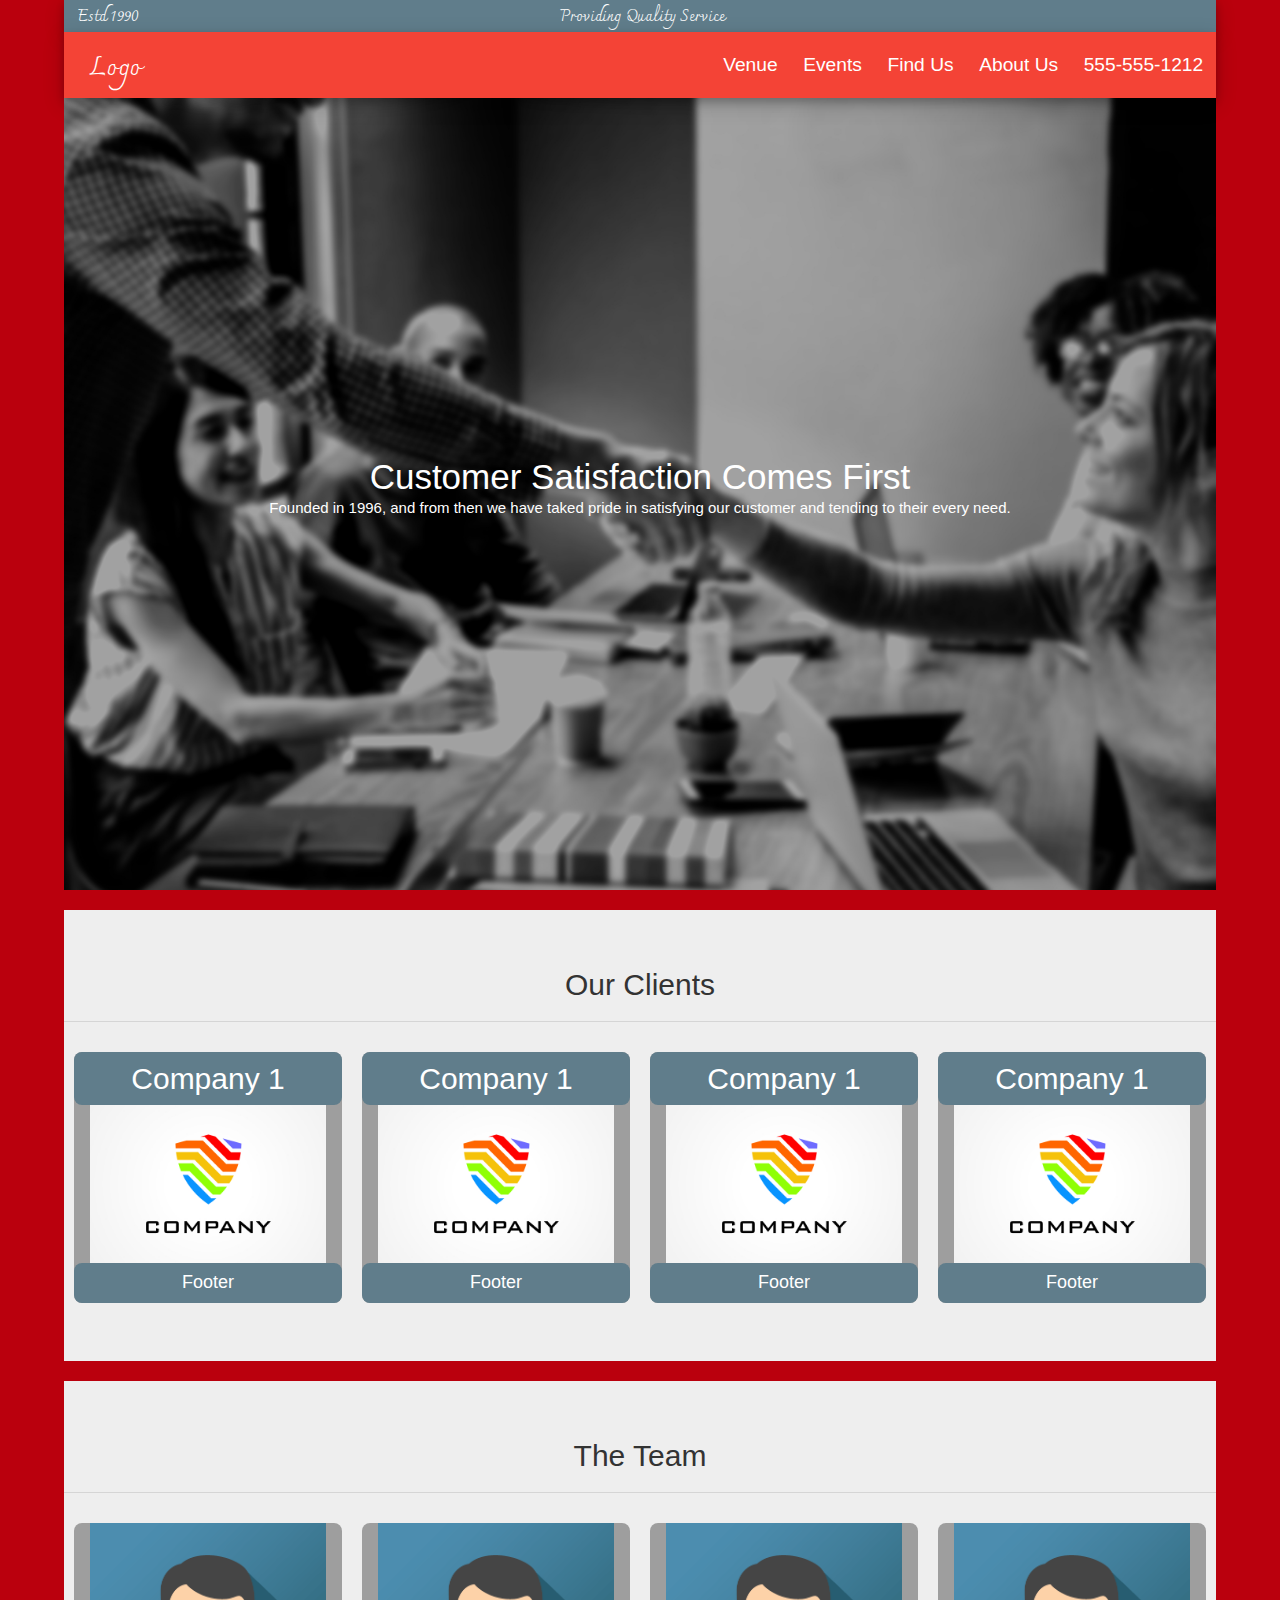
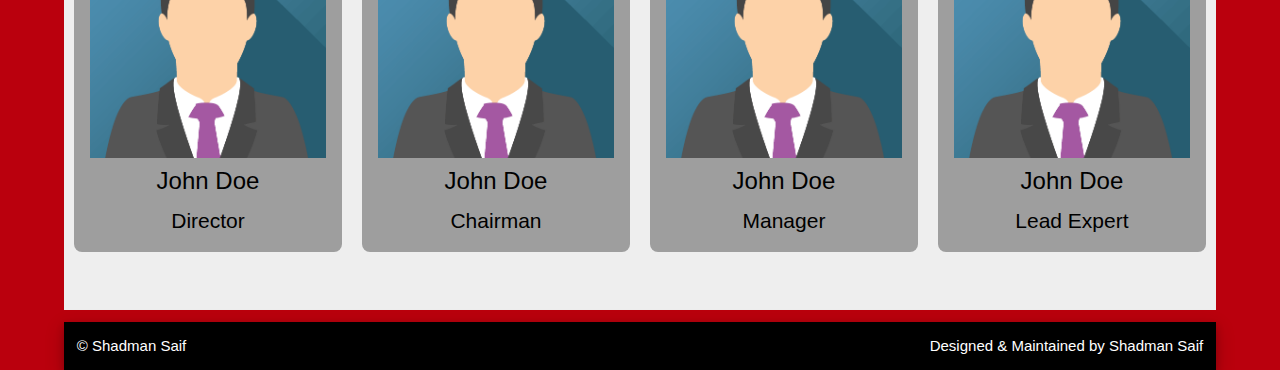
<file: Community Center/about.html>
<!DOCTYPE html>
<html lang="en-US">

<head>
    <title>
        Community Center
    </title>

    <!--For Bootstrap 3-->
    <link rel="stylesheet" href="https://maxcdn.bootstrapcdn.com/bootstrap/3.3.7/css/bootstrap.min.css">
    <script src="https://code.jquery.com/jquery-3.3.1.js" integrity="sha256-2Kok7MbOyxpgUVvAk/HJ2jigOSYS2auK4Pfzbm7uH60=" crossorigin="anonymous"></script>
    <script src="https://maxcdn.bootstrapcdn.com/bootstrap/3.3.7/js/bootstrap.min.js"></script>
    <!--Bootsrapt 3 End-->

    <!--W3 CSS-->
    <link rel="stylesheet" href="https://www.w3schools.com/w3css/4/w3.css">
    <!--W3 CSS END-->

    <!--Fonts And Icons-->
    <link href="https://fonts.googleapis.com/css?family=Charmonman" rel="stylesheet">
    <link rel="stylesheet" href="https://use.fontawesome.com/releases/v5.4.1/css/all.css" integrity="sha384-5sAR7xN1Nv6T6+dT2mhtzEpVJvfS3NScPQTrOxhwjIuvcA67KV2R5Jz6kr4abQsz" crossorigin="anonymous">
    <!--Fonts & Icons End-->

    <!--Own Library-->
    <link rel="stylesheet" type="text/css" href="Style.css">
    <!--Own Library End-->

    <meta charset="utf-8">
    <meta name="viewport" content="width=device-width, initial-scale=1.0">
</head>

<body style="background-color: #ba000d; overflow-x: hidden;" class="no-copy">

    <!--Phone Top Bar-->
    <div class="barTopMobile boxShadowUp" style="width: 90vw; margin: auto; text-align: center;">
        <a href="#">
            <i class="fab fa-facebook-square barTopIconMobile"></i>
        </a>
        <a href="#">
            <i class="fas fa-envelope-square barTopIconMobile"></i>
        </a>
    </div>
    <!--Phone Top Bar-->

    <!--Desktop Top Bar-->
    <div class="barTop boxShadowUp" style="width: 90vw; margin: auto;">
        <span class="estd">Estd 1990</span>
        <span style="position: relative; left: 33vw; top: 0.5vw;">Providing Quality Service</span>
        <a href="#">
            <i class="fab fa-facebook-square barTopIcon"></i>
        </a>
        <a href="#">
            <i class="fas fa-envelope-square barTopIcon"></i>
        </a>
    </div>
    <!--Desktop Top Bar-->

    <header style="position: sticky; top: 0px; z-index: 100; width: 90vw; margin: auto;" class="boxShadowUp mainMenu">
        <ul class="LandingPageHeader">
            <li class="Logo"><a href="LandingPage.html">Logo</a></li>
            <li class="headerListDesktop">
                <a href="tel:+1-555-555-1212">
                    <i class="fas fa-phone-volume"></i>
                    <span>555-555-1212</span>
                </a>
            </li>
            <li class="headerListDesktop"><a href="#About Us">About Us</a></li>
            <li class="headerListDesktop"><a href="#findUs">Find Us</a></li>
            <li class="headerListDesktop"><a href="#events">Events</a></li>
            <li class="headerListDesktop"><a href="#venue">Venue</a></li>
        </ul>
    </header>

    <!--Menu Bar Mobile-->
    <nav class="mobileMenu boxShadowUp">
        <!--To help align the logo-->
        <i class="glyphicon glyphicon-remove mobileMenuIcon" style="float:left; visibility:hidden;"></i>
        <!--To help align the logo-->

        <a href="LandingPage.html" class="LogoMobile">Badhua</a>
        <a class="mobileMenuIcon" id="mobileMenu"><i id="menuIcon" class="glyphicon glyphicon-menu-hamburger"></i></a>
        <!--PopUp-->
        <ul class="mobileMenuPopUpList" id="mobileMenuPopUpList">
            <li>
                <a href="tel:+1-555-555-1212">
                    <i class="fas fa-phone-volume"></i>
                    <span>555-555-1212</span>
                </a>
            </li>
            <li><a href="#About Us">About Us</a></li>
            <li><a href="#findUs">Find Us</a></li>
            <li><a href="#events">Events</a></li>
            <li><a href="#venue">Venue</a></li>
        </ul>
    </nav>
    <!--Menu Bar Mobile-->

    <!--Banner Start-->
    <div class="banner" style="width: 90vw; margin: auto; text-align: center;">
        <div class="bannerText">
            <h1 style="margin: 0px; font-size: 35px;">Customer Satisfaction Comes First</h1>
            <p>Founded in 1996, and from then we have taked pride in satisfying our customer and tending to their every need.
            </p>
        </div>
    </div>
    <!--Banner End-->

    <!--Clients Start-->
    <section class="jumbotron" style="width: 90vw; margin: auto; margin-top: 20px;">
        <h2 style="text-align: center;">Our Clients</h2>
        <hr>
        <div class="w3-row">

            <div class="w3-col w3-container m6 l3" style="padding: 10px;">
                <div class="w3-hover-shadow w3-grey w3-center w3-round-large">
                    <header class="w3-container w3-blue-grey w3-round-large">
                        <h2>Company 1</h2>
                    </header>

                    <div class="w3-container">
                        <img src="Logos/company1.jpg" width="100%" height="auto">
                    </div>

                    <footer class="w3-container w3-blue-grey w3-round-large">
                        <h5>Footer</h5>
                    </footer>
                </div>
            </div>

            <div class="w3-col w3-container m6 l3" style="padding: 10px">
                <div class="w3-hover-shadow w3-grey w3-center w3-round-large">
                    <header class="w3-container w3-blue-grey w3-round-large">
                        <h2>Company 1</h2>
                    </header>

                    <div class="w3-container">
                        <img src="Logos/company1.jpg" width="100%" height="auto">
                    </div>

                    <footer class="w3-container w3-blue-grey w3-round-large">
                        <h5>Footer</h5>
                    </footer>
                </div>
            </div>

            <div class="w3-col w3-container m6 l3" style="padding: 10px">
                <div class="w3-hover-shadow w3-grey w3-center w3-round-large">
                    <header class="w3-container w3-blue-grey w3-round-large">
                        <h2>Company 1</h2>
                    </header>

                    <div class="w3-container">
                        <img src="Logos/company1.jpg" width="100%" height="auto">
                    </div>

                    <footer class="w3-container w3-blue-grey w3-round-large">
                        <h5>Footer</h5>
                    </footer>
                </div>
            </div>

            <div class="w3-col w3-container m6 l3" style="padding: 10px">
                <div class="w3-hover-shadow w3-grey w3-center w3-round-large">
                    <header class="w3-container w3-blue-grey w3-round-large">
                        <h2>Company 1</h2>
                    </header>

                    <div class="w3-container">
                        <img src="Logos/company1.jpg" width="100%" height="auto">
                    </div>

                    <footer class="w3-container w3-blue-grey w3-round-large">
                        <h5>Footer</h5>
                    </footer>
                </div>
            </div>

        </div>
    </section>
    <!--Clients End-->

    <!--Team Start-->
    <section class="jumbotron" style="width: 90vw; margin: auto; margin-top: 20px;">
        <h2 style="text-align: center;">The Team</h2>
        <hr>
        <div class="w3-row">

            <div class="w3-col w3-container m6 l3" style="padding: 10px;">
                <div class="w3-container w3-center w3-grey w3-round-large w3-hover-shadow">
                    <img src="Images/img_avatar3.png" alt="Avatar" style="width:100%">
                    <h3>John Doe</h3>
                    <p>Director</p>
                </div>
            </div>

            <div class="w3-col w3-container m6 l3" style="padding: 10px;">
                <div class="w3-container w3-center w3-grey w3-round-large w3-hover-shadow">
                    <img src="Images/img_avatar3.png" alt="Avatar" style="width:100%">
                    <h3>John Doe</h3>
                    <p>Chairman</p>
                </div>
            </div>

            <div class="w3-col w3-container m6 l3" style="padding: 10px;">
                <div class="w3-container w3-center w3-grey w3-round-large w3-hover-shadow">
                    <img src="Images/img_avatar3.png" alt="Avatar" style="width:100%">
                    <h3>John Doe</h3>
                    <p>Manager</p>
                </div>
            </div>

            <div class="w3-col w3-container m6 l3" style="padding: 10px;">
                <div class="w3-container w3-center w3-grey w3-round-large w3-hover-shadow">
                    <img src="Images/img_avatar3.png" alt="Avatar" style="width:100%">
                    <h3>John Doe</h3>
                    <p>Lead Expert</p>
                </div>
            </div>

        </div>
    </section>
    <!--Team End-->

    <!--Footer-->
    <footer class="boxShadowUp footer">
        <p>
            <span>© Shadman Saif</span>
            <span style="float: right;">Designed & Maintained by Shadman Saif</span>
        </p>
    </footer>
    <!--Footer-->

    <!--Footer Mobile-->
    <footer class="footerMobile boxShadowUp">
        <p>© Shadman Saif</p>
        <p>Designed & Maintained by Shadman Saif</p>
    </footer>
    <!--Footer Mobile-->

    <!--Own Script-->
    <script type="text/javascript" src="Slider.js"></script>
</body>

</html>
</file>
<file: Community Center/Style.css>
.Logo a {
    display: block;
    font-family: 'Charmonman', cursive;
    text-decoration: none;
    color: white;
    font-size: 2vw;
    padding-top: 1.4vw;
    padding-left: 2vw;
    padding-right: 2vw;
    padding-bottom: 0.75vw;
    float: left;
}

.Logo a:hover:not(.activeLink) {
    background-color: #ff7961;
}

.headerListDesktop {
    font-size: 1.5vw;
    float: right;
}

.headerListDesktop a {
    display: inline-block;
    padding-top: 1.5vw;
    padding-right: 1vw;
    padding-left: 1vw;
    padding-bottom: 1.4vw;
    color: white;
    text-decoration: none;
}

.headerListDesktop a:hover:not(.activeLink) {
    background-color: #ff7961;
}

.headerListDesktop a:active:not(.activeLink) {
    background-color: #ba000d;
}

.activeLink {
    /*background-color: #4CAF50;*/
    background-color: #111;
    color: black;
}

.LandingPageHeader {
    list-style-type: none;
    overflow: hidden;
    /*because the whole things then ends up having a single margin sort of*/
    background-color: #f44336;
    margin: 0;
    padding: 0;
}

.mainMenu {
    display: block;
}


/*Desktop Menu End*/


/*Mobile Menu Start*/

.mobileMenu {
    background-color: #f44336;
    width: 90vw;
    margin-left: auto;
    margin-right: auto;
    position: sticky;
    top: 0;
    z-index: 100;
    display: none;
    text-align: center;
}

.LogoMobile {
    display: inline-block;
    font-family: 'Charmonman', cursive;
    text-decoration: none;
    color: white;
    font-size: 20px;
    padding-top: 15px;
    padding-bottom: 5px;
}

.mobileMenuIcon {
    color: white;
    font-size: 20px;
    padding-top: 13px;
    padding-bottom: 7px;
    padding-right: 2vw;
    float: right;
}

.mobileMenuIcon:hover {
    color: white;
}

.LogoMobile:hover:not(.activeLink) {
    background-color: #ff7961;
    text-decoration: none;
}

.mobileMenuPopUpList {
    background-color: #f44336;
    list-style-type: none;
    position: sticky;
    top: 0px;
    z-index: 100;
    text-align: left;
    padding-bottom: 10px;
    margin: 0px;
    font-size: 16px;
    display: none;
}

.mobileMenuPopUpList a {
    color: white;
    text-decoration: none;
}


/*Mobile Menu End*/


/*Header Start*/

.barTop {
    background-color: #607d8b;
    color: white;
    font-family: 'Charmonman', cursive;
    height: 2.5vw;
    font-size: 1.2vw;
    /*display: none;*/
}

.barTopIcon {
    float: right;
    padding-right: 1vw;
    color: white;
    font-size: 1.5vw;
    padding-top: 0.55vw;
}

.estd {
    float: left;
    padding-top: 0.5vw;
    padding-left: 1vw;
}

.barTopIconMobile {
    color: white;
    font-size: 20px;
    padding: 5px;
}

.barTopMobile {
    height: auto;
    background-color: #607d8b;
    display: none;
}


/*Header End*/


/*SHADOW*/

.boxShadowUp {
    box-shadow: 0 4px 8px 0 rgba(0, 0, 0, 0.2), 0 6px 20px 0 rgba(0, 0, 0, 0.19);
}


/*SHADOW*/


/*CARD*/

.card {
    width: 90vw;
    background-color: white;
    margin-left: auto;
    margin-right: auto;
    margin-top: 1vw;
    position: relative;
    left: -100vw;
}

.card h2 {
    font-family: 'Charmonman', cursive;
    padding-left: 1vw;
    padding-top: 1vw;
    border-bottom: 5px solid #607d8b;
    font-size: 2.5vw;
    margin: 0px;
}

.card p {
    padding: 2vw;
    display: inline-block;
}

.card img {
    padding-right: 1vw;
    padding-left: 1vw;
    width: 65%;
    height: auto;
}

.card a {
    color: #607d8b;
    font-size: 20px;
}

.card h6 {
    padding: 0.5vw;
    padding-right: 1vw;
    background-color: #8eacbb;
    text-align: right;
    margin: 0px;
}

.cardInView {
    -webkit-animation: mymove 1s;
    /* Safari 4.0 - 8.0 */
    -webkit-animation-fill-mode: forwards;
    /* Safari 4.0 - 8.0 */
    animation: mymove 1s;
    animation-fill-mode: forwards;
}


/* Safari 4.0 - 8.0 */

@-webkit-keyframes mymove {
    from {
        left: -100vw;
    }
    to {
        left: 0vw;
    }
}

@keyframes mymove {
    from {
        left: -100vw;
    }
    to {
        left: 0vw;
    }
}


/*CARD*/


/*FOOTER*/

.footer {
    background-color: black;
    width: 90vw;
    margin: auto;
    margin-bottom: 0px;
    margin-top: 1vw;
    color: white;
}

.footer p {
    margin: 0px;
    padding: 1vw;
}


/*FOOTER*/


/*FOOTER MOBILE*/

.footerMobile {
    background-color: black;
    text-align: center;
    width: 90vw;
    margin: auto;
    padding: 5px;
    padding-top: 15px;
    margin-top: 1vw;
    color: white;
    display: none;
}


/*FOOTER MOBILE*/

.banner {
    margin-top: 0px;
    margin-bottom: 0px;
    background-image: url("Images/american-arms-cheerful-1342478.jpg");
    background-color: #cccccc;
    height: 88vh;
    background-position: center;
    background-repeat: no-repeat;
    background-size: cover;
}

.bannerText {
    display: table-cell;
    width: 90vw;
    height: 88vh;
    vertical-align: middle;
    text-align: center;
    padding: 20px;
    color: white;
    font-size: 15px;
}

.no-copy {
    -webkit-user-select: none;
    /* Chrome all / Safari all */
    -moz-user-select: none;
    /* Firefox all */
    -ms-user-select: none;
    /* IE 10+ */
    user-select: none;
    /* Likely future */
}

a {
    outline: 0;
}

.object-fit_cover {
    object-fit: cover
}


/*MOBILE DEVICES*/

@media screen and (max-width: 750px) {
    .barTopMobile {
        display: block;
    }
    .barTop {
        display: none;
    }
    .mainMenu {
        display: none;
    }
    .mobileMenu {
        display: block;
    }
    .card {
        margin-bottom: 10px;
    }
    .card h2 {
        font-family: 'Charmonman', cursive;
        border-bottom: 5px solid #607d8b;
        font-size: 25px;
        margin: 0px;
        padding-top: 15px;
        padding-bottom: 2px;
        text-align: center;
    }
    .card img {
        padding-right: 0px;
        padding-left: 0px;
        width: 100%;
        height: auto;
    }
}

@media screen and (max-width: 500px) {
    .footer {
        display: none;
    }
    .footerMobile {
        display: block;
    }
}
</file>
<file: Phone Shop/style.css>
@charset "utf-8";
.cardShadow {
    box-shadow: 0 4px 8px 0 rgba(0, 0, 0, 0.2), 0 4px 10px 0 rgba(0, 0, 0, 0.19);
}


/*Home Carousel*/

.homeCarouselImg {
    object-fit: cover;
    /* Do not scale the image */
    object-position: right center;
    /* Center the image within the element */
}


/*Card*/

.cardWrapper {
    position: relative;
    margin: 20px;
}

.cardSpecBtn {
    position: absolute;
    top: -18px;
    right: -18px;
    z-index: 2;
    font-size: 30px;
    background-color: Transparent;
    border: none;
    cursor: pointer;
    overflow: hidden;
    outline: none;
}

.cardViewBtn {
    position: absolute;
    bottom: -20px;
    left: 15%;
    width: 70%;
}

.card {
    padding: 10px;
}

#homeOffer:hover {
    box-shadow: 0 4px 8px 0 rgba(0, 0, 0, 0.2), 0 4px 10px 0 rgba(0, 0, 0, 0.19);
}


/*Showcase*/

.showCaseHead {
    font-family: 'Quicksand', sans-serif;
    padding: 10px;
}

.showCaseFoot {
    margin-bottom: 0px;
    padding-right: 20px;
    padding-bottom: 10px;
    padding-top: 10px;
    font-family: 'Quicksand', sans-serif;
    font-size: 15px;
}

.showCaseCard {
    padding: 20px;
    background-color: white;
    border: 1px solid #007BFF;
}

.showCaseCardChildContainer {
    margin-bottom: 20px;
    margin-top: 20px;
}

.showCaseCard:hover {
    text-decoration: none;
}

.showCaseCard:hover {
    border: 3px solid #007BFF;
}


/*Categories*/

.catHead {
    position: relative;
    top: 20px;
    z-index: 5;
    margin-bottom: 0px;
    padding: 10px;
    margin-top: 20px;
    margin-left: 40px;
    margin-right: 40px;
    font-family: 'Quicksand', sans-serif;
}

.parentSliderContainer {
    padding-top: 30px;
    padding-bottom: 20px;
}

.catFoot {
    position: relative;
    top: -40px;
    width: 120px;
    left: calc(95% - 120px);
}


/*Footer*/

.footerChildContainerBorder {
    border-right: 1px solid #E2E6EA;
}

.footerChildContainer {
    margin-bottom: 20px;
    margin-top: 10px;
}


/*---Media Queries --*/

@media (max-width: 1200px) {
    /*lg*/
    /*Navbar*/
    .navbar-collapse {
        max-height: 70vh;
        overflow: auto;
    }
}

@media (max-width: 992px) {
    /*md*/
}

@media (max-width: 768px) {
    /*sm*/
    .footerChildContainer {
        border: none;
    }
}

@media (max-width: 576px) {
    /*xs*/
}


/*
Extra small (xs) devices (portrait phones, less than 576px)
No media query since this is the default in Bootstrap

Small (sm) devices (landscape phones, 576px and up)
@media (min-width: 576px) { ... }

Medium (md) devices (tablets, 768px and up)
@media (min-width: 768px) { ... }

Large (lg) devices (desktops, 992px and up)
@media (min-width: 992px) { ... }

Extra (xl) large devices (large desktops, 1200px and up)
@media (min-width: 1200px) { ... }
*/
</file>
<file: Phone Shop/tileSliderstyle.css>
/*https://github.com/Shadman77, https://github.com/Shadman77/HTML-Card-Slider*/


/*
MIT License

Copyright (c) 2018 Shadman Saif Anonno

Permission is hereby granted, free of charge, to any person obtaining a copy
of this software and associated documentation files (the "Software"), to deal
in the Software without restriction, including without limitation the rights
to use, copy, modify, merge, publish, distribute, sublicense, and/or sell
copies of the Software, and to permit persons to whom the Software is
furnished to do so, subject to the following conditions:

The above copyright notice and this permission notice shall be included in all
copies or substantial portions of the Software.

THE SOFTWARE IS PROVIDED "AS IS", WITHOUT WARRANTY OF ANY KIND, EXPRESS OR
IMPLIED, INCLUDING BUT NOT LIMITED TO THE WARRANTIES OF MERCHANTABILITY,
FITNESS FOR A PARTICULAR PURPOSE AND NONINFRINGEMENT. IN NO EVENT SHALL THE
AUTHORS OR COPYRIGHT HOLDERS BE LIABLE FOR ANY CLAIM, DAMAGES OR OTHER
LIABILITY, WHETHER IN AN ACTION OF CONTRACT, TORT OR OTHERWISE, ARISING FROM,
OUT OF OR IN CONNECTION WITH THE SOFTWARE OR THE USE OR OTHER DEALINGS IN THE
SOFTWARE.
*/

body {
    margin: 0px;
    /*Upto the user*/
    padding: 0px;
    /*Upto the user*/
}

.parentSliderContainer {
    /*For housing the buttons and tileSliderContainer*/
    position: relative;
    /*Required for button placement*/
    margin-bottom: 20px;
    margin-top: 20px;
}

.tileSliderContainer {
    padding-left: 20px;
    /*Depends on the size of the buttons but is as required by the user*/
    padding-right: 20px;
    /*Depends on the size of the buttons but is as required by the user*/
    /*background-color: orange;Upto the user*/
    white-space: nowrap;
    /*To allow the tiles to line up horizontally one after another*/
    overflow-x: hidden;
    /*To hide the scrollbar*/
    width: calc(100%-40px);
    /*for margins of the children*/
    /*border: 2px solid black;*/
    /*Requered to prevent element selection when sliding*/
    -webkit-touch-callout: none;
    /* iOS Safari */
    -webkit-user-select: none;
    /* Safari */
    -khtml-user-select: none;
    /* Konqueror HTML */
    -moz-user-select: none;
    /* Firefox */
    -ms-user-select: none;
    /* Internet Explorer/Edge */
    user-select: none;
    /* Non-prefixed version, currently supported by Chrome and Opera */
}

.tiles {
    /*All properties are upto the user*/
    width: 200px;
    margin-bottom: 40px;
    display: inline-block;
    /*color: white;*/
}

.leftArrowButton {
    font-size: 30px;
    /*Upto the user*/
    color: grey;
    /*Upto the user*/
    position: absolute;
    /*For positioning the button*/
    height: 100%;
    /*For vertically aligning the arrow*/
    left: 0;
    /*For positioning the button*/
    top: 0;
    /*For positioning the button*/
    background-color: transparent;
    /*Upto the user but recommended to be not changed*/
    border: none;
    /*Upto the user but recommended to be not changed*/
    cursor: pointer;
    /*Upto the user but recommended to be not changed*/
    overflow: hidden;
    /*Upto the user but recommended to be not changed*/
    outline: none;
    /*Upto the user but recommended to be not changed*/
    z-index: 10;
}

.leftArrowButton:focus {
    outline: none;
}

.leftArrowButton:active {
    color: black;
}

.rightArrowButton {
    font-size: 30px;
    /*Upto the user*/
    color: grey;
    /*Upto the user*/
    position: absolute;
    /*For positioning the button*/
    height: 100%;
    /*For vertically aligning the arrow*/
    right: 0;
    /*For positioning the button*/
    top: 0;
    /*For positioning the button*/
    background-color: Transparent;
    /*Upto the user but recommended to be not changed*/
    border: none;
    /*Upto the user but recommended to be not changed*/
    cursor: pointer;
    /*Upto the user but recommended to be not changed*/
    overflow: hidden;
    /*Upto the user but recommended to be not changed*/
    outline: none;
    /*Upto the user but recommended to be not changed*/
    z-index: 10;
}

.rightArrowButton:focus {
    outline: none;
}

.rightArrowButton:active {
    color: black;
}

.parentSliderContainer button::-moz-focus-inner {
    border: 0;
    /*Prevent dotted outline when clicked in firefox*/
}
</file>
